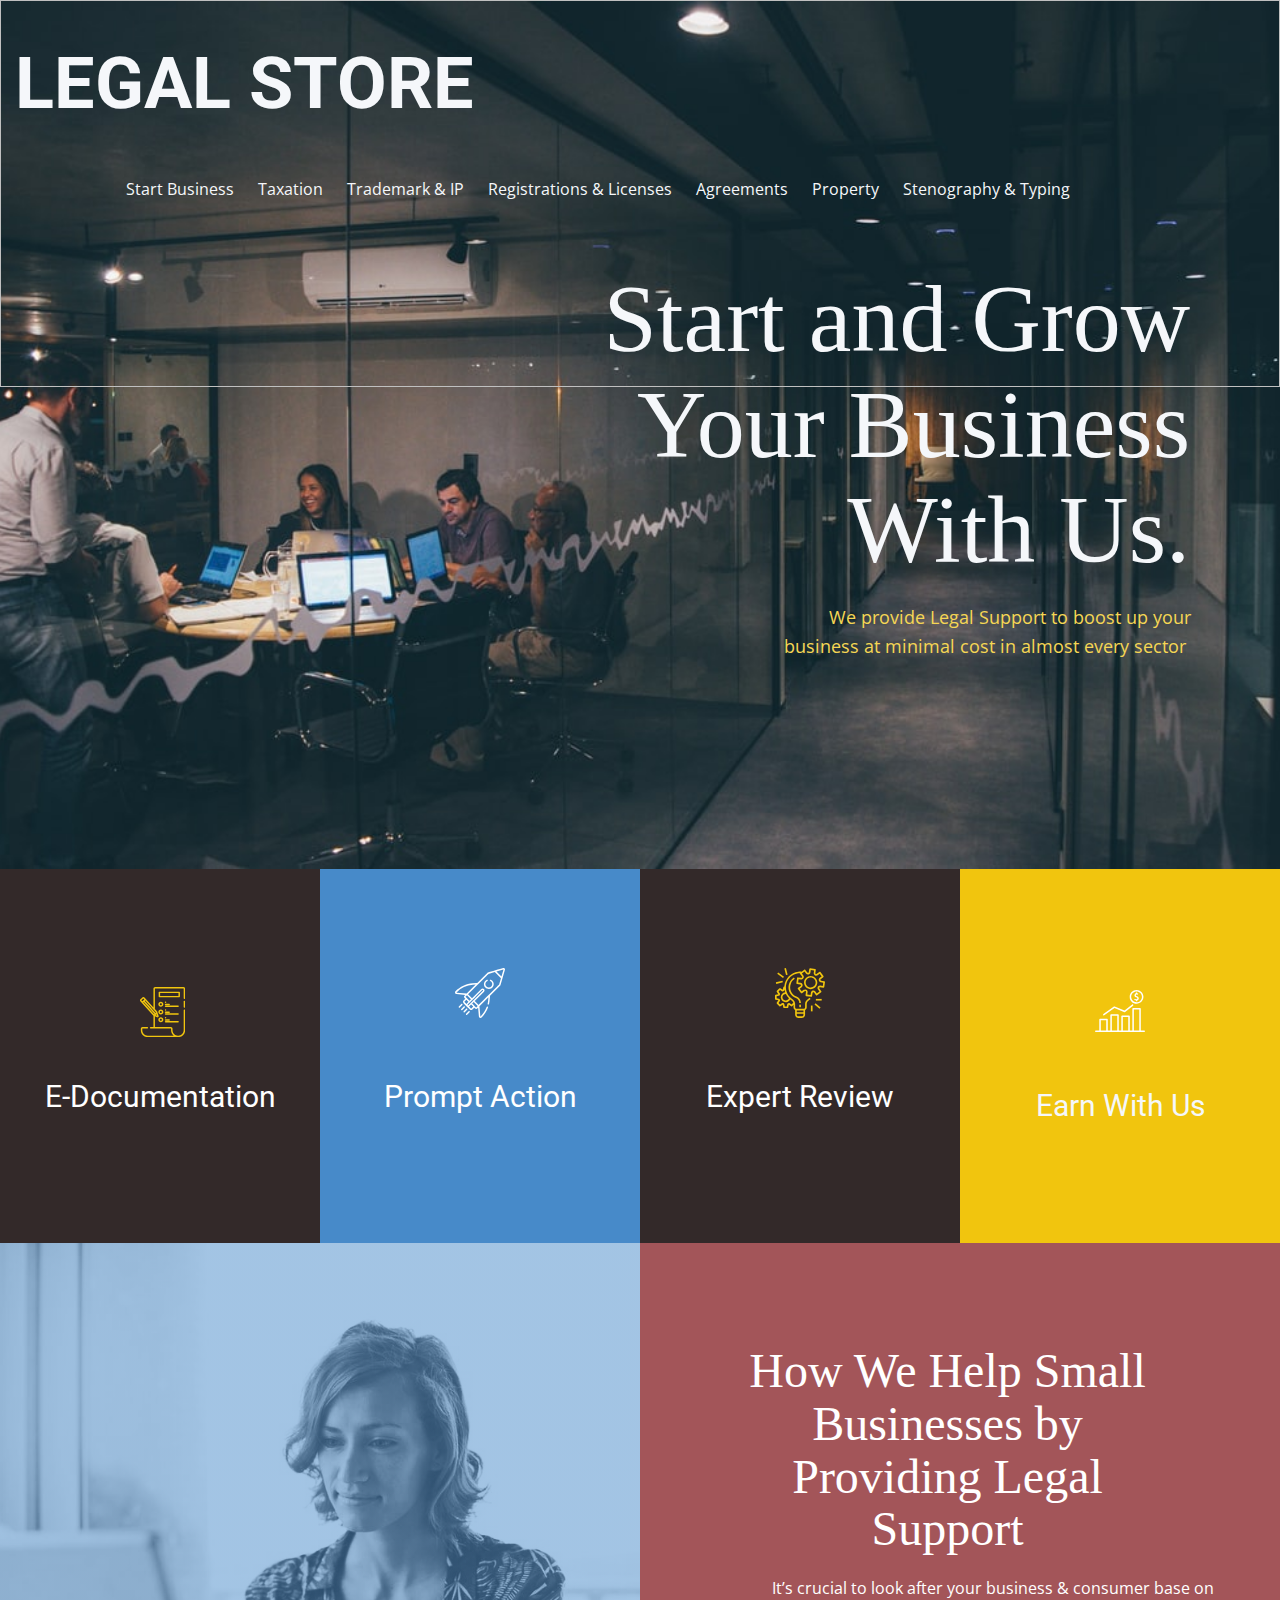
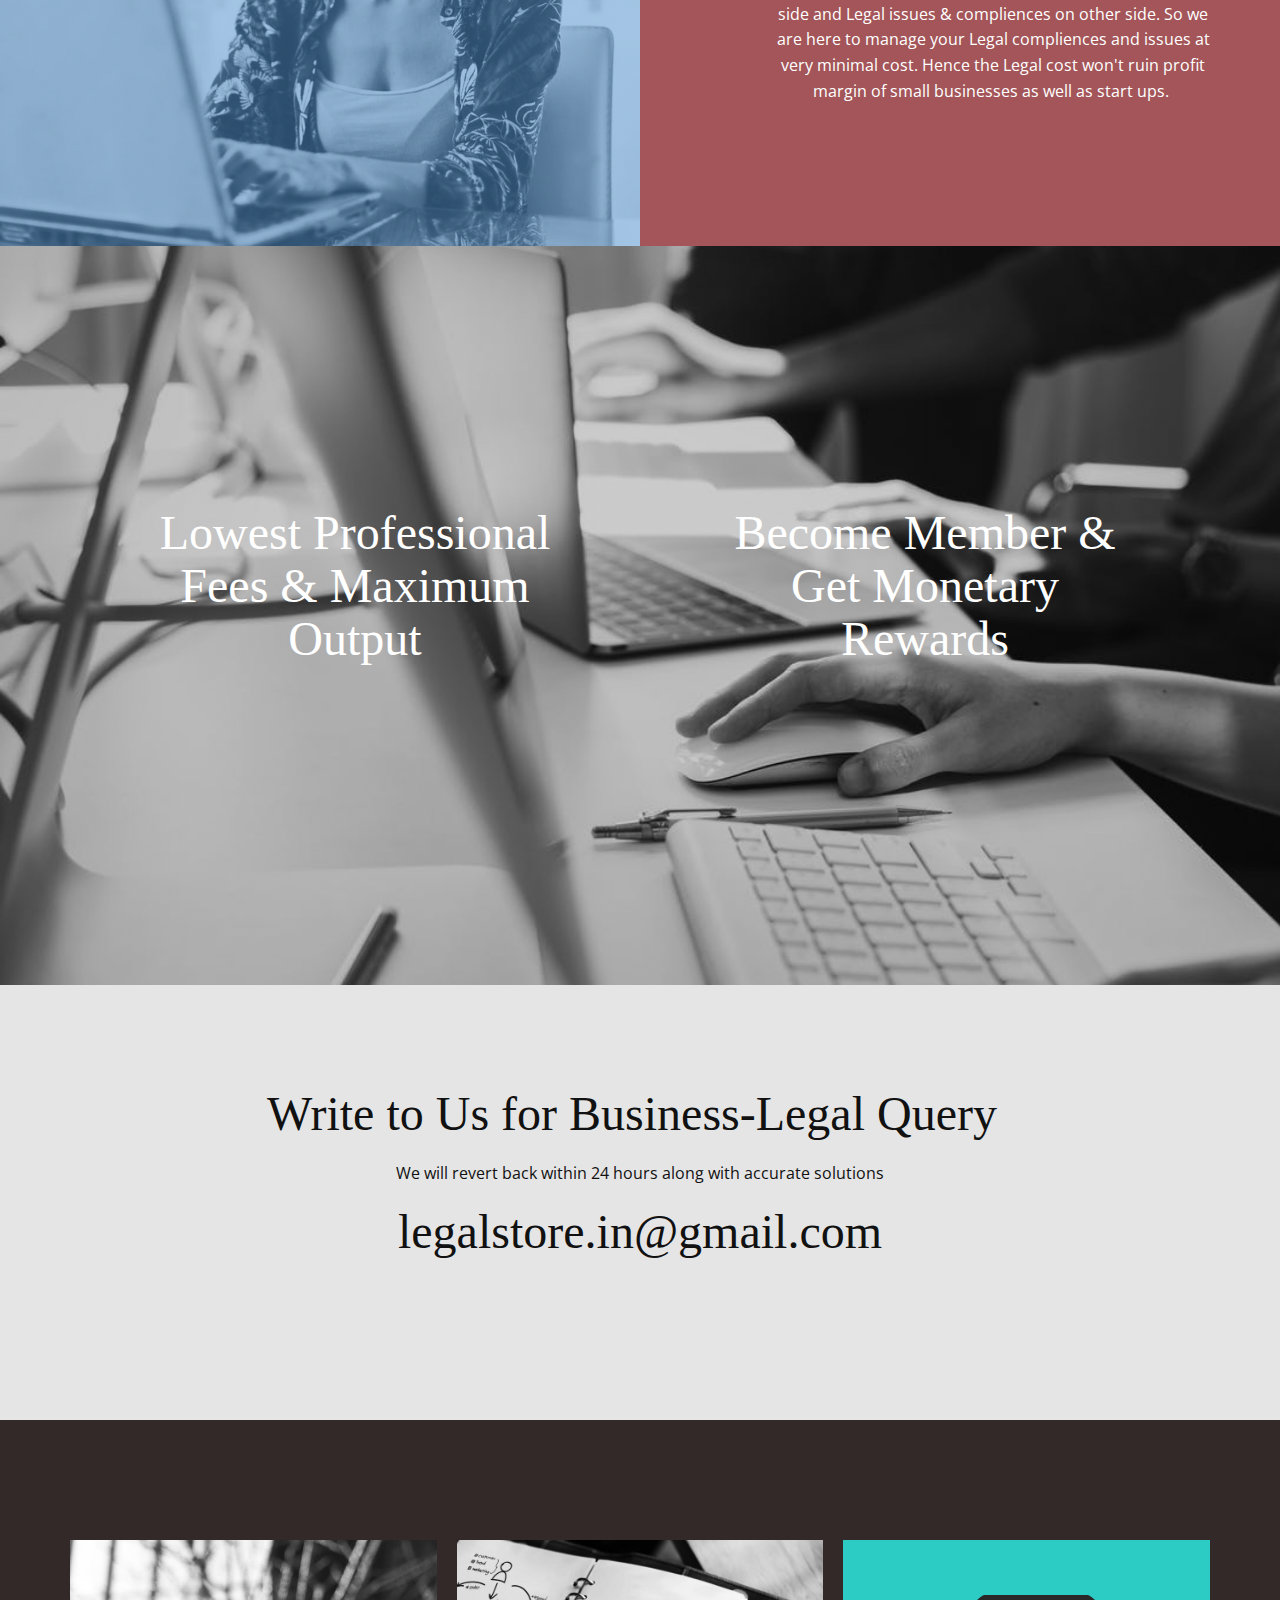
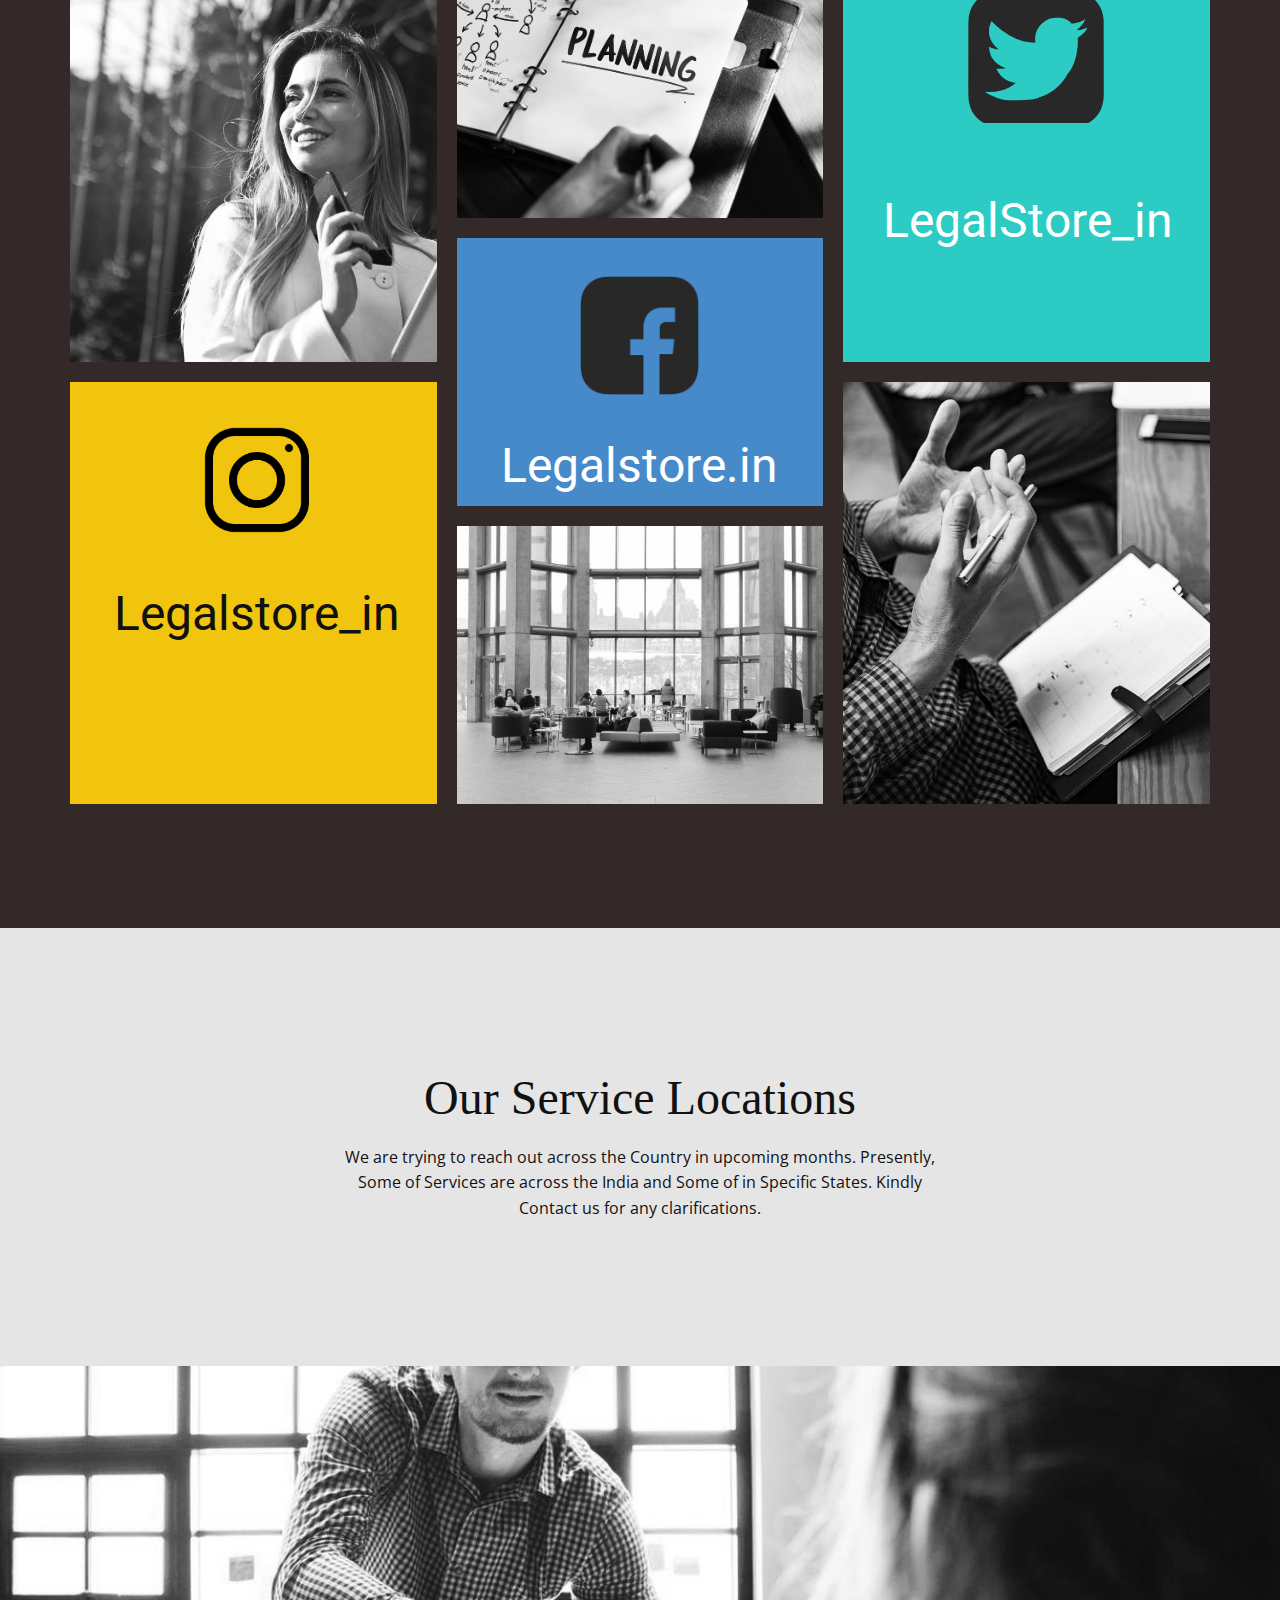
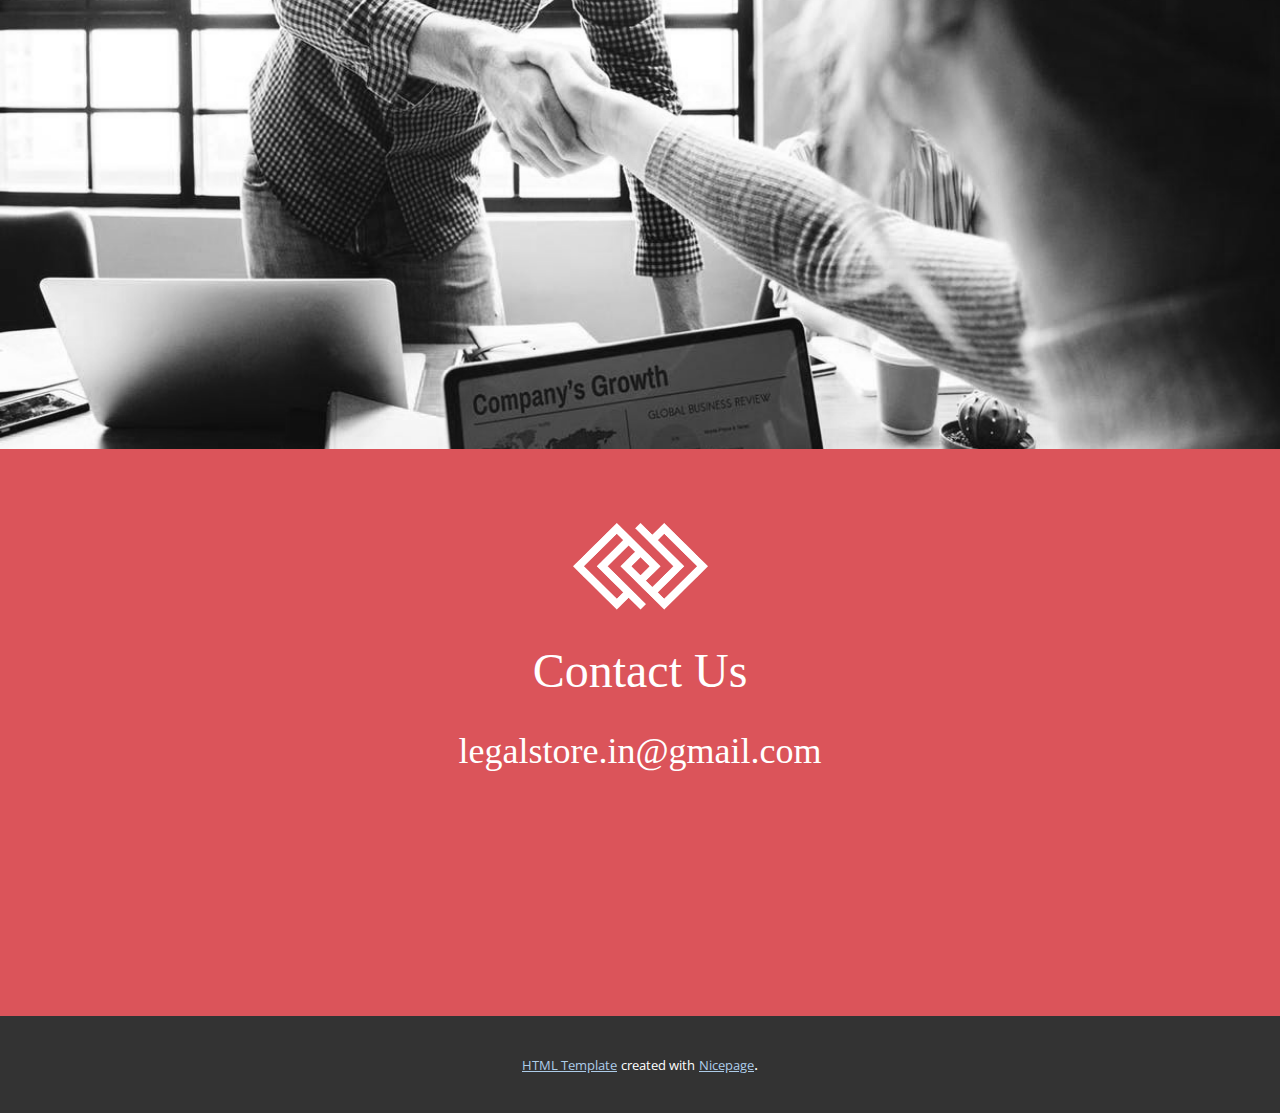
<file: index.html>
<!DOCTYPE html>
<html style="font-size: 16px;">
  <head>
    <meta name="viewport" content="width=device-width, initial-scale=1.0">
    <meta charset="utf-8">
    <meta name="keywords" content="Start and Grow Your Business, How We Help Small Businesses, National Small Business Week 2019, How We Help Small Businesses, Write Your Business Plan, Our Customers, Contact Us">
    <meta name="description" content="">
    <meta name="page_type" content="np-template-header-footer-from-plugin">
    <title>Legal-Professional Services</title>
    <link rel="stylesheet" href="nicepage.css" media="screen">
<link rel="stylesheet" href="Taxation.css" media="screen">
    <script class="u-script" type="text/javascript" src="jquery.js" defer=""></script>
    <script class="u-script" type="text/javascript" src="nicepage.js" defer=""></script>
    <meta name="generator" content="Nicepage 2.25.0, nicepage.com">
    
    
    
    
    
    
    
    
    
    
    <link id="u-theme-google-font" rel="stylesheet" href="https://fonts.googleapis.com/css?family=Roboto:100,100i,300,300i,400,400i,500,500i,700,700i,900,900i|Open+Sans:300,300i,400,400i,600,600i,700,700i,800,800i">
    <script type="application/ld+json">{
		"@context": "http://schema.org",
		"@type": "Organization",
		"name": "",
		"url": "index.html"
}</script>
    <meta property="og:title" content="Legal Professional Service">
    <meta property="og:type" content="website">
    <meta name="theme-color" content="#478ac9">
    <link rel="canonical" href="index.html">
    <meta property="og:url" content="index.html">
  </head>
  <body class="u-body u-overlap"><header class="u-align-center-xs u-border-1 u-border-grey-25 u-clearfix u-header u-header" id="sec-9cc0"><div class="u-clearfix u-sheet u-sheet-1">
        <h1 class="u-heading-font u-text u-text-default u-text-palette-5-light-3 u-title u-text-1">LEGAL STORE</h1>
        <nav class="u-menu u-menu-dropdown u-offcanvas u-menu-1">
          <div class="menu-collapse">
            <a class="u-button-style u-nav-link u-text-active-palette-5-light-3 u-text-palette-5-light-3" href="#">
              <svg><use xmlns:xlink="http://www.w3.org/1999/xlink" xlink:href="#menu-hamburger"></use></svg>
              <svg version="1.1" xmlns="http://www.w3.org/2000/svg" xmlns:xlink="http://www.w3.org/1999/xlink"><defs><symbol id="menu-hamburger" viewBox="0 0 16 16" style="width: 16px; height: 16px;"><rect y="1" width="16" height="2"></rect><rect y="7" width="16" height="2"></rect><rect y="13" width="16" height="2"></rect>
</symbol>
</defs></svg>
            </a>
          </div>
          <div class="u-custom-menu u-nav-container">
            <ul class="u-nav u-unstyled"><li class="u-nav-item"><a class="u-button-style u-nav-link u-text-active-palette-5-light-3 u-text-palette-5-light-3" href="Start-Business.html" style="padding: 26px 12px;">Start Business</a><div class="u-nav-popup"><ul class="u-h-spacing-20 u-nav u-unstyled u-v-spacing-10 u-nav-2"><li class="u-nav-item"><a class="u-button-style u-nav-link u-white">Private Ltd Company</a>
</li><li class="u-nav-item"><a class="u-button-style u-nav-link u-white">LLP</a>
</li><li class="u-nav-item"><a class="u-button-style u-nav-link u-white">Partnership Firm</a>
</li><li class="u-nav-item"><a class="u-button-style u-nav-link u-white">Sole Properieter</a>
</li><li class="u-nav-item"><a class="u-button-style u-nav-link u-white">One Person Company</a>
</li></ul>
</div>
</li><li class="u-nav-item"><a class="u-button-style u-nav-link u-text-active-palette-5-light-3 u-text-palette-5-light-3" href="Taxation.html" style="padding: 26px 12px;">Taxation</a><div class="u-nav-popup"><ul class="u-h-spacing-20 u-nav u-unstyled u-v-spacing-10 u-nav-3"><li class="u-nav-item"><a class="u-button-style u-nav-link u-white">ITR Filing</a>
</li><li class="u-nav-item"><a class="u-button-style u-nav-link u-white">Ledger Account Maintain</a>
</li><li class="u-nav-item"><a class="u-button-style u-nav-link u-white">GST Registration</a>
</li><li class="u-nav-item"><a class="u-button-style u-nav-link u-white">TDS</a>
</li><li class="u-nav-item"><a class="u-button-style u-nav-link u-white">Advance Tax</a>
</li><li class="u-nav-item"><a class="u-button-style u-nav-link u-white">GST Filing</a>
</li></ul>
</div>
</li><li class="u-nav-item"><a class="u-button-style u-nav-link u-text-active-palette-5-light-3 u-text-palette-5-light-3" style="padding: 26px 12px;">Trademark &amp; IP</a><div class="u-nav-popup"><ul class="u-h-spacing-20 u-nav u-unstyled u-v-spacing-10 u-nav-4"><li class="u-nav-item"><a class="u-button-style u-nav-link u-white">Trademark Registration</a>
</li><li class="u-nav-item"><a class="u-button-style u-nav-link u-white">Trademark-Reply</a>
</li><li class="u-nav-item"><a class="u-button-style u-nav-link u-white">Trademark Objection</a>
</li><li class="u-nav-item"><a class="u-button-style u-nav-link u-white">Copy Right</a>
</li><li class="u-nav-item"><a class="u-button-style u-nav-link u-white">Patent</a>
</li></ul>
</div>
</li><li class="u-nav-item"><a class="u-button-style u-nav-link u-text-active-palette-5-light-3 u-text-palette-5-light-3" style="padding: 26px 12px;">Registrations &amp; Licenses</a><div class="u-nav-popup"><ul class="u-h-spacing-20 u-nav u-unstyled u-v-spacing-10 u-nav-5"><li class="u-nav-item"><a class="u-button-style u-nav-link u-white">FSSAI- Food</a>
</li><li class="u-nav-item"><a class="u-button-style u-nav-link u-white">MSME- Udhyog Aadhar</a>
</li><li class="u-nav-item"><a class="u-button-style u-nav-link u-white">Import-Export Code</a>
</li><li class="u-nav-item"><a class="u-button-style u-nav-link u-white">ESI Registration</a>
</li><li class="u-nav-item"><a class="u-button-style u-nav-link u-white">PF Registration</a>
</li><li class="u-nav-item"><a class="u-button-style u-nav-link u-white">Society Registration</a>
</li><li class="u-nav-item"><a class="u-button-style u-nav-link u-white">Article of Associations</a>
</li><li class="u-nav-item"><a class="u-button-style u-nav-link u-white">NGO Registration</a>
</li></ul>
</div>
</li><li class="u-nav-item"><a class="u-button-style u-nav-link u-text-active-palette-5-light-3 u-text-palette-5-light-3" style="padding: 26px 12px;">Agreements</a><div class="u-nav-popup"><ul class="u-h-spacing-20 u-nav u-unstyled u-v-spacing-10 u-nav-6"><li class="u-nav-item"><a class="u-button-style u-nav-link u-white">Rent Agreement</a>
</li><li class="u-nav-item"><a class="u-button-style u-nav-link u-white">Lease Agreement</a>
</li><li class="u-nav-item"><a class="u-button-style u-nav-link u-white">Affidavits</a>
</li><li class="u-nav-item"><a class="u-button-style u-nav-link u-white">138 Notice</a>
</li><li class="u-nav-item"><a class="u-button-style u-nav-link u-white">Partnership Agreement</a>
</li><li class="u-nav-item"><a class="u-button-style u-nav-link u-white">Employment Agreement</a>
</li><li class="u-nav-item"><a class="u-button-style u-nav-link u-white">Construction Build-up Agreement</a>
</li><li class="u-nav-item"><a class="u-button-style u-nav-link u-white">Legal Notice</a>
</li><li class="u-nav-item"><a class="u-button-style u-nav-link u-white">Consumer Act Notice</a>
</li><li class="u-nav-item"><a class="u-button-style u-nav-link u-white">Mutual Consent Divorce</a>
</li></ul>
</div>
</li><li class="u-nav-item"><a class="u-button-style u-nav-link u-text-active-palette-5-light-3 u-text-palette-5-light-3" style="padding: 26px 12px;">Property</a><div class="u-nav-popup"><ul class="u-h-spacing-20 u-nav u-unstyled u-v-spacing-10 u-nav-7"><li class="u-nav-item"><a class="u-button-style u-nav-link u-white">Entry Mutation</a>
</li><li class="u-nav-item"><a class="u-button-style u-nav-link u-white">Sale deed</a>
</li><li class="u-nav-item"><a class="u-button-style u-nav-link u-white">Agreement to Sale</a>
</li><li class="u-nav-item"><a class="u-button-style u-nav-link u-white">Transfer to Non-Agriculture</a>
</li><li class="u-nav-item"><a class="u-button-style u-nav-link u-white">Title Verification &amp; Legal Opinion</a>
</li><li class="u-nav-item"><a class="u-button-style u-nav-link u-white">Industrial Unit Set-up &amp; Permissions</a>
</li><li class="u-nav-item"><a class="u-button-style u-nav-link u-white">Will</a>
</li></ul>
</div>
</li><li class="u-nav-item"><a class="u-button-style u-nav-link u-text-active-palette-5-light-3 u-text-palette-5-light-3" style="padding: 26px 12px;">Stenography &amp; Typing</a><div class="u-nav-popup"><ul class="u-h-spacing-20 u-nav u-unstyled u-v-spacing-10 u-nav-8"><li class="u-nav-item"><a class="u-button-style u-nav-link u-white">Legal drafting</a>
</li><li class="u-nav-item"><a class="u-button-style u-nav-link u-white">Typing English &amp; Gujarati</a>
</li></ul>
</div>
</li></ul>
          </div>
          <div class="u-custom-menu u-nav-container-collapse">
            <div class="u-black u-container-style u-inner-container-layout u-opacity u-opacity-95 u-sidenav">
              <div class="u-menu-close"></div>
              <ul class="u-align-center u-nav u-popupmenu-items u-unstyled u-nav-9"><li class="u-nav-item"><a class="u-button-style u-nav-link" href="Start-Business.html" style="padding: 26px 0;">Start Business</a><div class="u-nav-popup"><ul class="u-h-spacing-20 u-nav u-unstyled u-v-spacing-10 u-nav-10"><li class="u-nav-item"><a class="u-button-style u-nav-link">Private Ltd Company</a>
</li><li class="u-nav-item"><a class="u-button-style u-nav-link">LLP</a>
</li><li class="u-nav-item"><a class="u-button-style u-nav-link">Partnership Firm</a>
</li><li class="u-nav-item"><a class="u-button-style u-nav-link">Sole Properieter</a>
</li><li class="u-nav-item"><a class="u-button-style u-nav-link">One Person Company</a>
</li></ul>
</div>
</li><li class="u-nav-item"><a class="u-button-style u-nav-link" href="Taxation.html" style="padding: 26px 0;">Taxation</a><div class="u-nav-popup"><ul class="u-h-spacing-20 u-nav u-unstyled u-v-spacing-10 u-nav-11"><li class="u-nav-item"><a class="u-button-style u-nav-link">ITR Filing</a>
</li><li class="u-nav-item"><a class="u-button-style u-nav-link">Ledger Account Maintain</a>
</li><li class="u-nav-item"><a class="u-button-style u-nav-link">GST Registration</a>
</li><li class="u-nav-item"><a class="u-button-style u-nav-link">TDS</a>
</li><li class="u-nav-item"><a class="u-button-style u-nav-link">Advance Tax</a>
</li><li class="u-nav-item"><a class="u-button-style u-nav-link">GST Filing</a>
</li></ul>
</div>
</li><li class="u-nav-item"><a class="u-button-style u-nav-link" style="padding: 26px 0;">Trademark &amp; IP</a><div class="u-nav-popup"><ul class="u-h-spacing-20 u-nav u-unstyled u-v-spacing-10 u-nav-12"><li class="u-nav-item"><a class="u-button-style u-nav-link">Trademark Registration</a>
</li><li class="u-nav-item"><a class="u-button-style u-nav-link">Trademark-Reply</a>
</li><li class="u-nav-item"><a class="u-button-style u-nav-link">Trademark Objection</a>
</li><li class="u-nav-item"><a class="u-button-style u-nav-link">Copy Right</a>
</li><li class="u-nav-item"><a class="u-button-style u-nav-link">Patent</a>
</li></ul>
</div>
</li><li class="u-nav-item"><a class="u-button-style u-nav-link" style="padding: 26px 0;">Registrations &amp; Licenses</a><div class="u-nav-popup"><ul class="u-h-spacing-20 u-nav u-unstyled u-v-spacing-10 u-nav-13"><li class="u-nav-item"><a class="u-button-style u-nav-link">FSSAI- Food</a>
</li><li class="u-nav-item"><a class="u-button-style u-nav-link">MSME- Udhyog Aadhar</a>
</li><li class="u-nav-item"><a class="u-button-style u-nav-link">Import-Export Code</a>
</li><li class="u-nav-item"><a class="u-button-style u-nav-link">ESI Registration</a>
</li><li class="u-nav-item"><a class="u-button-style u-nav-link">PF Registration</a>
</li><li class="u-nav-item"><a class="u-button-style u-nav-link">Society Registration</a>
</li><li class="u-nav-item"><a class="u-button-style u-nav-link">Article of Associations</a>
</li><li class="u-nav-item"><a class="u-button-style u-nav-link">NGO Registration</a>
</li></ul>
</div>
</li><li class="u-nav-item"><a class="u-button-style u-nav-link" style="padding: 26px 0;">Agreements</a><div class="u-nav-popup"><ul class="u-h-spacing-20 u-nav u-unstyled u-v-spacing-10 u-nav-14"><li class="u-nav-item"><a class="u-button-style u-nav-link">Rent Agreement</a>
</li><li class="u-nav-item"><a class="u-button-style u-nav-link">Lease Agreement</a>
</li><li class="u-nav-item"><a class="u-button-style u-nav-link">Affidavits</a>
</li><li class="u-nav-item"><a class="u-button-style u-nav-link">138 Notice</a>
</li><li class="u-nav-item"><a class="u-button-style u-nav-link">Partnership Agreement</a>
</li><li class="u-nav-item"><a class="u-button-style u-nav-link">Employment Agreement</a>
</li><li class="u-nav-item"><a class="u-button-style u-nav-link">Construction Build-up Agreement</a>
</li><li class="u-nav-item"><a class="u-button-style u-nav-link">Legal Notice</a>
</li><li class="u-nav-item"><a class="u-button-style u-nav-link">Consumer Act Notice</a>
</li><li class="u-nav-item"><a class="u-button-style u-nav-link">Mutual Consent Divorce</a>
</li></ul>
</div>
</li><li class="u-nav-item"><a class="u-button-style u-nav-link" style="padding: 26px 0;">Property</a><div class="u-nav-popup"><ul class="u-h-spacing-20 u-nav u-unstyled u-v-spacing-10 u-nav-15"><li class="u-nav-item"><a class="u-button-style u-nav-link">Entry Mutation</a>
</li><li class="u-nav-item"><a class="u-button-style u-nav-link">Sale deed</a>
</li><li class="u-nav-item"><a class="u-button-style u-nav-link">Agreement to Sale</a>
</li><li class="u-nav-item"><a class="u-button-style u-nav-link">Transfer to Non-Agriculture</a>
</li><li class="u-nav-item"><a class="u-button-style u-nav-link">Title Verification &amp; Legal Opinion</a>
</li><li class="u-nav-item"><a class="u-button-style u-nav-link">Industrial Unit Set-up &amp; Permissions</a>
</li><li class="u-nav-item"><a class="u-button-style u-nav-link">Will</a>
</li></ul>
</div>
</li><li class="u-nav-item"><a class="u-button-style u-nav-link" style="padding: 26px 0;">Stenography &amp; Typing</a><div class="u-nav-popup"><ul class="u-h-spacing-20 u-nav u-unstyled u-v-spacing-10 u-nav-16"><li class="u-nav-item"><a class="u-button-style u-nav-link">Legal drafting</a>
</li><li class="u-nav-item"><a class="u-button-style u-nav-link">Typing English &amp; Gujarati</a>
</li></ul>
</div>
</li></ul>
            </div>
            <div class="u-black u-menu-overlay u-opacity u-opacity-70"></div>
          </div>
        </nav>
      </div></header> 
    <section class="u-clearfix u-image u-section-1" id="sec-126e" data-image-width="1000" data-image-height="667">
      <div class="u-clearfix u-sheet u-sheet-1">
        <div class="u-align-right u-container-style u-group u-group-1">
          <div class="u-container-layout u-container-layout-1">
            <h1 class="u-custom-font u-font-georgia u-text u-text-palette-5-light-3 u-title u-text-1">Start and Grow Your Business With Us.</h1>
            <p class="u-text u-text-palette-3-light-1 u-text-2">We provide Legal Support to boost up your business at minimal cost in almost every sector&nbsp;</p>
          </div>
        </div>
      </div>
    </section>
    <section class="u-clearfix u-section-2" id="sec-c9d1">
      <div class="u-clearfix u-expanded-width u-layout-wrap u-layout-wrap-1">
        <div class="u-layout">
          <div class="u-layout-row">
            <div class="u-container-style u-layout-cell u-left-cell u-palette-2-dark-3 u-size-15 u-size-30-md u-layout-cell-1">
              <div class="u-container-layout u-valign-middle-sm u-valign-middle-xs u-container-layout-1">
                <span class="u-icon u-icon-circle u-text-palette-3-base u-icon-1">
                  <svg class="u-svg-link" preserveAspectRatio="xMidYMin slice" viewBox="-25 0 511 511.998" style=""><use xmlns:xlink="http://www.w3.org/1999/xlink" xlink:href="#svg-5c7a"></use></svg>
                  <svg xmlns="http://www.w3.org/2000/svg" viewBox="-25 0 511 511.998" id="svg-5c7a" class="u-svg-content"><path d="m444.972656 0h-288.960937c-9.648438 0-17.5 7.851562-17.5 17.5v191.859375l-91.492188-101.859375c-2.65625-2.957031-6.308593-4.703125-10.277343-4.914062-3.980469-.214844-7.785157 1.132812-10.742188 3.789062l-20.570312 18.476562c-6.105469 5.484376-6.609376 14.914063-1.125 21.019532l129.238281 143.875c1.410156 1.570312 3.101562 2.785156 4.96875 3.625v115.769531h-29.152344c-4.144531 0-7.5 3.359375-7.5 7.5s3.355469 7.5 7.5 7.5h206.765625c1.378906 0 2.5 1.121094 2.5 2.5v15.417969c0 22.257812 10.453125 42.121094 26.703125 54.9375h-265.746094c-30.296875 0-54.945312-24.644532-54.945312-54.941406v-15.414063c0-1.378906 1.121093-2.5 2.5-2.5h49.5625c4.140625 0 7.5-3.359375 7.5-7.5s-3.359375-7.5-7.5-7.5h-49.5625c-9.648438 0-17.5 7.851563-17.5 17.5v15.414063c0 38.566406 31.378906 69.941406 69.945312 69.941406h312.945313c38.566406 0 69.945312-31.375 69.945312-69.941406v-204.09375c0-4.140626-3.355468-7.5-7.5-7.5-4.144531 0-7.5 3.359374-7.5 7.5v204.09375c0 30.296874-24.648437 54.945312-54.945312 54.945312h-3.964844c-30.296875 0-54.941406-24.644531-54.941406-54.941406v-15.414063c0-9.652343-7.851563-17.5-17.5-17.5h-162.609375v-110.347656l21.398437 10.636719c1.699219.84375 3.519532 1.257812 5.324219 1.257812 2.875 0 5.707031-1.046875 7.957031-3.066406 3.660156-3.289062 4.921875-8.394531 3.214844-13.011719l-11.5-31.101562c.066406-.460938.117188-.921875.140625-1.390625.214844-3.96875-1.132813-7.785156-3.789063-10.742188l-22.746093-25.320312v-208.558594c0-1.378906 1.121093-2.5 2.5-2.5h288.960937c1.378906 0 2.5 1.121094 2.5 2.5v97.804688c0 4.144531 3.355469 7.5 7.5 7.5 4.144532 0 7.5-3.355469 7.5-7.5v-97.804688c0-9.648438-7.851562-17.5-17.5-17.5zm-409.035156 117.609375 8.90625 9.917969-20.394531 18.324218-8.910157-9.917968zm-1.46875 39.402344 4.621094-4.152344 110.152344 122.628906-4.617188 4.152344zm126.046875 128.515625 8.660156-7.78125 5.480469 14.808594zm-.113281-20.0625-110.152344-122.628906 4.617188-4.148438 110.152343 122.628906zm0 0"></path><path d="m454.972656 140.46875c-4.140625 0-7.5 3.355469-7.5 7.5v57.332031c0 4.144531 3.359375 7.5 7.5 7.5 4.144532 0 7.5-3.355469 7.5-7.5v-57.332031c0-4.144531-3.355468-7.5-7.5-7.5zm0 0"></path><path d="m214.171875 150.605469c-14.148437 0-25.660156 11.511719-25.660156 25.664062 0 14.148438 11.511719 25.660157 25.660156 25.660157 14.152344 0 25.664063-11.511719 25.664063-25.660157 0-14.152343-11.511719-25.664062-25.664063-25.664062zm0 36.324219c-5.878906 0-10.660156-4.78125-10.660156-10.660157 0-5.878906 4.78125-10.664062 10.660156-10.664062s10.664063 4.785156 10.664063 10.664062c0 5.878907-4.785157 10.660157-10.664063 10.660157zm0 0"></path><path d="m262.398438 185.378906h36.75c4.140624 0 7.5-3.359375 7.5-7.5s-3.359376-7.5-7.5-7.5h-36.75c-4.140626 0-7.5 3.359375-7.5 7.5s3.359374 7.5 7.5 7.5zm0 0"></path><path d="m390.503906 188.355469h-128.105468c-4.140626 0-7.5 3.355469-7.5 7.5 0 4.140625 3.359374 7.5 7.5 7.5h128.105468c4.140625 0 7.5-3.359375 7.5-7.5 0-4.144531-3.359375-7.5-7.5-7.5zm0 0"></path><path d="m262.4375 164.183594h.050781c4.140625-.027344 7.476563-3.40625 7.453125-7.546875-.027344-4.128907-3.382812-7.453125-7.5-7.453125-.015625 0-.03125 0-.050781 0h-.074219c-4.144531.023437-7.441406 3.402344-7.414062 7.546875.023437 4.125 3.414062 7.453125 7.535156 7.453125zm0 0"></path><path d="m214.171875 229.832031c-14.148437 0-25.660156 11.511719-25.660156 25.664063 0 14.148437 11.511719 25.660156 25.660156 25.660156 14.152344 0 25.664063-11.511719 25.664063-25.660156 0-14.152344-11.511719-25.664063-25.664063-25.664063zm0 36.324219c-5.878906 0-10.660156-4.78125-10.660156-10.664062 0-5.878907 4.78125-10.660157 10.660156-10.660157s10.664063 4.78125 10.664063 10.660157c0 5.882812-4.785157 10.664062-10.664063 10.664062zm0 0"></path><path d="m262.398438 264.605469h36.75c4.140624 0 7.5-3.359375 7.5-7.5s-3.359376-7.5-7.5-7.5h-36.75c-4.140626 0-7.5 3.359375-7.5 7.5s3.359374 7.5 7.5 7.5zm0 0"></path><path d="m390.503906 267.582031h-128.105468c-4.140626 0-7.5 3.355469-7.5 7.5 0 4.140625 3.359374 7.5 7.5 7.5h128.105468c4.140625 0 7.5-3.359375 7.5-7.5 0-4.144531-3.359375-7.5-7.5-7.5zm0 0"></path><path d="m262.4375 243.40625h.050781c4.140625-.023438 7.476563-3.402344 7.453125-7.546875-.027344-4.125-3.382812-7.453125-7.5-7.453125-.015625 0-.03125 0-.050781 0h-.074219c-4.144531.027344-7.441406 3.40625-7.414062 7.546875.023437 4.128906 3.414062 7.453125 7.535156 7.453125zm0 0"></path><path d="m214.171875 309.058594c-14.148437 0-25.660156 11.511718-25.660156 25.664062 0 14.148438 11.511719 25.660156 25.660156 25.660156 14.152344 0 25.664063-11.511718 25.664063-25.660156 0-14.152344-11.511719-25.664062-25.664063-25.664062zm0 36.324218c-5.878906 0-10.660156-4.78125-10.660156-10.660156s4.78125-10.664062 10.660156-10.664062 10.664063 4.785156 10.664063 10.664062-4.785157 10.660156-10.664063 10.660156zm0 0"></path><path d="m262.398438 343.832031h36.75c4.140624 0 7.5-3.359375 7.5-7.5s-3.359376-7.5-7.5-7.5h-36.75c-4.140626 0-7.5 3.359375-7.5 7.5s3.359374 7.5 7.5 7.5zm0 0"></path><path d="m262.398438 361.808594h128.105468c4.140625 0 7.5-3.359375 7.5-7.5 0-4.144532-3.359375-7.5-7.5-7.5h-128.105468c-4.140626 0-7.5 3.355468-7.5 7.5 0 4.140625 3.359374 7.5 7.5 7.5zm0 0"></path><path d="m262.4375 322.636719h.050781c4.140625-.027344 7.476563-3.40625 7.453125-7.546875-.027344-4.128906-3.382812-7.453125-7.5-7.453125-.015625 0-.03125 0-.050781 0h-.074219c-4.144531.023437-7.441406 3.402343-7.414062 7.546875.023437 4.125 3.414062 7.453125 7.535156 7.453125zm0 0"></path><path d="m409.230469 98.28125v-43.496094c0-4.144531-3.359375-7.5-7.5-7.5h-202.472657c-4.144531 0-7.5 3.355469-7.5 7.5v43.496094c0 4.144531 3.355469 7.5 7.5 7.5h202.472657c4.140625 0 7.5-3.355469 7.5-7.5zm-15-7.5h-187.472657v-28.496094h187.472657zm0 0"></path></svg>
                </span>
                <h3 class="u-align-center u-text u-text-1">E-Documentation<br>
                </h3>
              </div>
            </div>
            <div class="u-container-style u-layout-cell u-palette-1-base u-size-15 u-size-30-md u-layout-cell-2">
              <div class="u-container-layout u-container-layout-2">
                <span class="u-icon u-icon-circle u-text-body-alt-color u-icon-2">
                  <svg class="u-svg-link" preserveAspectRatio="xMidYMin slice" viewBox="0 0 512.001 512.001" style=""><use xmlns:xlink="http://www.w3.org/1999/xlink" xlink:href="#svg-fc1b"></use></svg>
                  <svg xmlns="http://www.w3.org/2000/svg" xmlns:xlink="http://www.w3.org/1999/xlink" version="1.1" id="svg-fc1b" x="0px" y="0px" viewBox="0 0 512.001 512.001" style="enable-background:new 0 0 512.001 512.001;" xml:space="preserve" class="u-svg-content"><g><g><path d="M75.276,368.328c-2.929-2.929-7.678-2.929-10.606,0l-25.501,25.501c-2.929,2.929-2.929,7.678,0,10.606    c2.929,2.929,7.678,2.929,10.606,0l25.501-25.501C78.205,376.006,78.205,371.257,75.276,368.328z"></path>
</g>
</g><g><g><path d="M100.084,393.136c-2.929-2.929-7.678-2.929-10.606,0l-25.501,25.501c-2.929,2.929-2.929,7.678,0,10.606    c2.929,2.929,7.678,2.929,10.606,0l25.501-25.501C103.013,400.814,103.013,396.065,100.084,393.136z"></path>
</g>
</g><g><g><path d="M149.699,442.751c-2.928-2.929-7.677-2.929-10.606,0l-25.501,25.501c-2.929,2.929-2.929,7.678,0,10.606    c2.929,2.929,7.678,2.929,10.606,0l25.501-25.501C152.628,450.429,152.628,445.68,149.699,442.751z"></path>
</g>
</g><g><g><path d="M124.891,417.944c-2.929-2.929-7.678-2.929-10.606,0l-25.501,25.501c-2.929,2.929-2.929,7.678,0,10.606    c2.929,2.929,7.678,2.929,10.606,0l25.501-25.501C127.82,425.622,127.82,420.873,124.891,417.944z"></path>
</g>
</g><g><g><path d="M493.313,0.604c-32.586,9.525-126.042,36.843-156.958,45.88c-1.209,0.353-2.309,1.005-3.199,1.896L228.265,153.271    l-46.865,3.944C114.813,162.819,52.12,191.928,4.87,239.178c-9.945,9.945-3.733,26.967,10.262,28.189l91.08,7.956l-9.436,9.437    c-5.856,5.854-5.859,15.335,0,21.193l9.109,9.109l-18.473,18.473c-7.235,7.234-7.235,19.007,0,26.241    c7.907,7.907,56.866,56.866,64.815,64.815c7.234,7.235,19.008,7.235,26.241,0l18.472-18.472l8.62,8.62    c6.12,6.121,16.069,6.1,22.17,0l8.948-8.948l7.956,91.079c0.566,6.479,4.714,11.886,10.826,14.11    c6.094,2.219,12.753,0.761,17.362-3.849c29.075-29.074,51.06-63.391,65.347-101.998c1.438-3.885-0.546-8.199-4.431-9.637    c-3.886-1.439-8.199,0.545-9.637,4.431c-13.53,36.563-34.352,69.063-61.886,96.597c-0.939,0.941-2.522,0.374-2.638-0.961    l-9.051-103.622l91.792-91.792c-3.046,37.186-3.872,46.884-8.124,65.73c-0.912,4.041,1.625,8.055,5.666,8.966    c4.039,0.911,8.055-1.625,8.966-5.666c5.192-23.011,5.588-33.947,9.904-85.443l104.891-104.891c0.891-0.89,1.542-1.99,1.896-3.199    l20.828-71.253c0-0.001,0.001-0.002,0.001-0.002l25.052-85.704C514.629,7.635,504.332-2.623,493.313,0.604z M16.438,252.424    c-1.326-0.115-1.904-1.694-0.96-2.638c44.748-44.748,104.121-72.315,167.18-77.623l29.17-2.455l-91.767,91.767L16.438,252.424z     M122.891,279.857l40.855,40.855l-15.499,15.498c-16.185-16.185-37.23-37.21-40.865-40.844L122.891,279.857z M119.452,365.006    c-0.952,0.952-1.782,1.993-2.5,3.096l-18.934-18.932c-1.362-1.363-1.362-3.665,0-5.028l18.473-18.474    c9.567,9.568,14.252,14.253,21.15,21.15L119.452,365.006z M136.756,381.576c-1.747,1.746-4.577,1.753-6.33,0    c-1.745-1.745-1.745-4.584,0-6.33c6.087-6.087,141.352-141.352,149.499-149.499c1.746-1.746,4.585-1.745,6.33,0    c1.746,1.747,1.752,4.578,0,6.33L185.986,332.346C180.588,337.744,141.413,376.919,136.756,381.576z M167.86,413.984    c-0.895,0.894-1.959,1.028-2.514,1.028c-0.555,0-1.619-0.134-2.514-1.028l-18.933-18.934c1.103-0.718,2.143-1.548,3.096-2.5    l18.188-18.188l21.15,21.15L167.86,413.984z M217.122,404.132c-0.016,0.016-0.036,0.021-0.053,0.035    c-0.267,0.218-0.656,0.212-0.903-0.035c-4.474-4.475-35.674-35.676-40.375-40.377l15.498-15.499l40.854,40.855L217.122,404.132z     M451.659,169.597c-9.922,9.922-200.109,200.109-208.907,208.907l-40.854-40.855l95.331-95.331    c6.871-6.871,8.19-18.62-0.734-27.544c-7.408-7.408-19.399-7.409-26.81,0l-95.332,95.332l-40.855-40.855    c8.329-8.329,199.184-199.184,208.907-208.907L407.552,41.3l63.148,63.149L451.659,169.597z M475.499,88.033l-51.531-51.531    l72.815-21.285L475.499,88.033z"></path>
</g>
</g><g><g><path d="M381.911,130.093c-4.289-4.286-9.255-7.721-14.763-10.208c-3.775-1.703-8.217-0.026-9.922,3.749    c-1.705,3.775-0.026,8.217,3.749,9.922c22.293,10.068,27.56,39.396,10.328,56.627c-13.643,13.642-35.84,13.642-49.482,0    c-17.242-17.242-11.997-46.547,10.328-56.627c3.775-1.705,5.453-6.147,3.749-9.922c-1.705-3.775-6.148-5.453-9.922-3.749    c-31.847,14.383-39.436,56.23-14.76,80.905c9.745,9.745,22.547,14.618,35.348,14.618    C390.959,215.408,413.318,161.498,381.911,130.093z"></path>
</g>
</g><g></g><g></g><g></g><g></g><g></g><g></g><g></g><g></g><g></g><g></g><g></g><g></g><g></g><g></g><g></g></svg>
                </span>
                <h3 class="u-align-center u-text u-text-2">Prompt Action<br>
                </h3>
              </div>
            </div>
            <div class="u-align-center-md u-align-center-sm u-container-style u-layout-cell u-palette-2-dark-3 u-size-15 u-size-30-md u-layout-cell-3">
              <div class="u-container-layout u-valign-middle-sm u-valign-middle-xs u-container-layout-3">
                <span class="u-icon u-icon-circle u-text-palette-3-base u-icon-3">
                  <svg class="u-svg-link" preserveAspectRatio="xMidYMin slice" viewBox="0 0 482.13 482.13" style=""><use xmlns:xlink="http://www.w3.org/1999/xlink" xlink:href="#svg-10a2"></use></svg>
                  <svg xmlns="http://www.w3.org/2000/svg" xmlns:xlink="http://www.w3.org/1999/xlink" version="1.1" id="svg-10a2" x="0px" y="0px" viewBox="0 0 482.13 482.13" style="enable-background:new 0 0 482.13 482.13;" xml:space="preserve" class="u-svg-content"><g><g><path d="M475.266,126.603c-0.001,0-0.001,0-0.002,0l-0.016-0.016l-31.12-4.44c-4.374-0.623-7.415-4.674-6.792-9.048    c0.299-2.102,1.422-3.998,3.12-5.272l25.152-18.864c3.535-2.651,4.251-7.665,1.6-11.2l-28.8-38.4    c-2.651-3.535-7.665-4.251-11.2-1.6l-25.144,18.864c-3.52,2.671-8.538,1.983-11.209-1.537c-1.297-1.709-1.853-3.868-1.543-5.991    l4.448-31.12c0.627-4.374-2.41-8.427-6.783-9.055c-0.003,0-0.006-0.001-0.009-0.001L339.48,2.139    c-4.373-0.628-8.428,2.408-9.056,6.782c0,0.001,0,0.001,0,0.002l-4.448,31.12c-0.623,4.374-4.674,7.415-9.048,6.792    c-2.102-0.299-3.998-1.422-5.272-3.12L292.8,18.563c-2.651-3.535-7.665-4.251-11.2-1.6l-24.04,18.04    c-10.876-1.156-21.844-1.156-32.72,0C153.614,43.144,97.759,99.946,90.816,171.299c-0.216,2.264-0.296,4.512-0.408,6.76h-2.4    c-3.796,0.007-7.065,2.681-7.824,6.4l-5.528,26.288l-22.144-15.272c-3.178-2.193-7.47-1.802-10.2,0.928l-24,24    c-2.726,2.729-3.116,7.015-0.928,10.192l15.2,22.104l-26.296,5.528c-3.678,0.806-6.296,4.067-6.288,7.832v32    c-0.002,3.784,2.649,7.052,6.352,7.832l26.296,5.528l-15.2,22.104c-2.188,3.177-1.798,7.463,0.928,10.192l24,24    c2.73,2.73,7.022,3.121,10.2,0.928l22.104-15.24l5.528,26.296c0.759,3.719,4.028,6.393,7.824,6.4h32    c3.784,0.002,7.052-2.649,7.832-6.352l5.528-26.296l22.104,15.2c3.177,2.188,7.463,1.798,10.192-0.928l12.424-12.464v22.8    c0.036,11.381,6.133,21.88,16,27.552v44.448c0,17.673,14.327,32,32,32h32c17.673,0,32-14.327,32-32v-44.448    c9.867-5.672,15.964-16.171,16-27.552v-31.664c0.217-13.323,7.187-25.623,18.504-32.656c6.639-4.307,12.935-9.122,18.832-14.4    l-10.672-11.92c-5.275,4.728-10.911,9.037-16.856,12.888c-15.885,9.97-25.609,27.334-25.808,46.088v31.664c0,8.837-7.163,16-16,16    h-64c-8.837,0-16-7.163-16-16v-32.328c-0.185-18.399-9.756-35.428-25.376-45.152c-63.407-39.842-82.511-123.541-42.669-186.948    c24.72-39.341,67.862-63.286,114.325-63.452c-0.119,0.285-0.224,0.576-0.312,0.872c-0.297,2.1,0.253,4.233,1.528,5.928    l18.856,25.144c1.988,2.573,2.179,6.107,0.48,8.88c-1.636,2.79-4.799,4.312-8,3.848l-31.12-4.448    c-4.374-0.627-8.427,2.41-9.055,6.783c0,0.003-0.001,0.006-0.001,0.009l-6.792,47.512c-0.627,4.373,2.41,8.427,6.783,9.055    c0.003,0,0.006,0.001,0.009,0.001l31.12,4.448c4.374,0.623,7.415,4.674,6.792,9.048c-0.299,2.102-1.422,3.998-3.12,5.272    l-25.144,18.856c-3.535,2.651-4.251,7.665-1.6,11.2l28.8,38.4c2.651,3.535,7.665,4.251,11.2,1.6l25.152-18.856    c3.538-2.646,8.552-1.923,11.198,1.616c1.266,1.693,1.811,3.819,1.514,5.912l-4.44,31.12c-0.628,4.373,2.408,8.428,6.782,9.056    c0.001,0,0.001,0,0.002,0l47.52,6.792c0.374,0.048,0.751,0.072,1.128,0.072c3.983,0.005,7.362-2.921,7.928-6.864l4.44-31.12    c0.623-4.374,4.674-7.415,9.048-6.792c2.102,0.299,3.998,1.422,5.272,3.12l18.864,25.144c2.651,3.535,7.665,4.251,11.2,1.6    l38.4-28.8c3.535-2.651,4.251-7.665,1.6-11.2l-18.856-25.144c-1.979-2.577-2.17-6.105-0.48-8.88c1.601-2.827,4.793-4.359,8-3.84    l31.12,4.44c4.373,0.628,8.428-2.409,9.056-6.782c0-0.001,0-0.001,0-0.002l6.784-47.52    C482.676,131.285,479.64,127.231,475.266,126.603z M210.112,410.059h64v16h-64V410.059z M210.112,442.059h64v8    c0,8.837-7.163,16-16,16h-32c-8.837,0-16-7.163-16-16V442.059z M146.424,304.099c4.368,3.572,8.932,6.898,13.672,9.96    c7.559,4.777,13.249,12.004,16.12,20.472l-17.16,17.128l-16.616-11.456c-7.276-5.014-17.239-3.18-22.254,4.096    c-1.202,1.745-2.046,3.711-2.482,5.784l-4.192,19.976H94.496l-4.192-19.944c-1.82-8.647-10.305-14.182-18.952-12.362    c-2.073,0.436-4.039,1.28-5.784,2.482l-16.624,11.424l-14.576-14.544l11.448-16.608c5.019-7.273,3.191-17.237-4.082-22.256    c-1.746-1.205-3.714-2.051-5.79-2.488L16,291.563v-19.008l19.944-4.2c8.644-1.833,14.166-10.326,12.333-18.971    c-0.435-2.051-1.268-3.996-2.453-5.725l-11.456-16.656l14.576-14.544l16.632,11.456c7.279,5.009,17.242,3.169,22.251-4.11    c1.2-1.743,2.042-3.707,2.477-5.778l1.4-6.656c1.282,9.218,3.405,18.298,6.344,27.128c-26.323,3.138-45.118,27.022-41.98,53.345    c3.138,26.323,27.022,45.118,53.345,41.98C125.259,327.934,139.13,318.293,146.424,304.099z M134,292.827    c-5.974,16.605-24.277,25.223-40.882,19.25c-16.605-5.974-25.223-24.277-19.25-40.882c4.57-12.703,16.631-21.164,30.131-21.136    c0.104,0,0.2,0,0.304,0C111.66,265.922,121.707,280.391,134,292.827z M460.512,172.971l-23.2-3.312    c-13.122-1.874-25.278,7.245-27.152,20.366c-0.9,6.301,0.74,12.702,4.56,17.794l14.056,18.744l-25.6,19.2l-14.064-18.736    c-7.952-10.605-22.995-12.756-33.599-4.804c-5.092,3.818-8.459,9.503-9.361,15.804l-3.24,23.232l-31.672-4.528l3.312-23.2    c1.879-13.121-7.235-25.281-20.356-27.159c-6.305-0.903-12.709,0.737-17.804,4.559l-18.744,14.056l-19.2-25.6l18.736-14.064    c10.605-7.952,12.756-22.995,4.804-33.599c-3.818-5.092-9.503-8.459-15.804-9.361l-23.2-3.312l4.528-31.672l23.2,3.312    c13.121,1.879,25.281-7.235,27.159-20.356c0.903-6.305-0.737-12.709-4.559-17.804l-14.104-18.76l25.6-19.2l14.064,18.744    c7.952,10.605,22.995,12.756,33.599,4.804c5.092-3.818,8.459-9.503,9.361-15.804l3.312-23.2l31.672,4.52l-3.312,23.2    c-1.874,13.122,7.244,25.278,20.366,27.152c6.301,0.9,12.702-0.74,17.794-4.56l18.744-14.056l19.2,25.6l-18.744,14.064    c-10.605,7.952-12.756,22.995-4.804,33.599c3.818,5.092,9.503,8.459,15.804,9.361l23.2,3.312L460.512,172.971z"></path>
</g>
</g><g><g><path d="M344,76.171c-35.346,0-64,28.654-64,64c0,35.346,28.654,64,64,64c35.346,0,64-28.654,64-64    C407.96,104.841,379.33,76.21,344,76.171z M344,188.171c-26.51,0-48-21.49-48-48s21.49-48,48-48c26.51,0,48,21.49,48,48    C391.969,166.668,370.497,188.14,344,188.171z"></path>
</g>
</g><g><g><rect x="234.112" y="354.059" width="16" height="24"></rect>
</g>
</g><g><g><path d="M207.12,275.491c-49.385-19.292-73.78-74.966-54.487-124.351c7.476-19.136,20.893-35.369,38.279-46.313l-8.552-13.536    c-52.336,32.971-68.035,102.126-35.064,154.462c12.769,20.269,31.701,35.91,54.016,44.626c19.752,7.568,32.795,26.528,32.8,47.68    h16C250.137,310.307,233.035,285.418,207.12,275.491z"></path>
</g>
</g><g><g><rect x="394.112" y="298.059" width="56" height="16"></rect>
</g>
</g><g><g><rect x="402.113" y="334.822" transform="matrix(0.6401 -0.7683 0.7683 0.6401 -133.6437 446.8239)" width="16" height="62.48"></rect>
</g>
</g><g><g><rect x="346.112" y="362.059" width="16" height="56"></rect>
</g>
</g><g><g><rect x="9.128" y="130.058" transform="matrix(0.9701 -0.2425 0.2425 0.9701 -32.2251 14.3351)" width="65.968" height="15.992"></rect>
</g>
</g><g><g><rect x="46.111" y="35.657" transform="matrix(0.5812 -0.8137 0.8137 0.5812 -34.3557 73.3688)" width="15.992" height="68.816"></rect>
</g>
</g><g><g><rect x="97.938" y="1.024" transform="matrix(0.9688 -0.2477 0.2477 0.9688 -5.133 27.2971)" width="16" height="66.056"></rect>
</g>
</g><g></g><g></g><g></g><g></g><g></g><g></g><g></g><g></g><g></g><g></g><g></g><g></g><g></g><g></g><g></g></svg>
                </span>
                <h3 class="u-align-center-lg u-align-center-xl u-align-center-xs u-text u-text-3">Expert Review</h3>
              </div>
            </div>
            <div class="u-container-style u-layout-cell u-palette-3-base u-right-cell u-size-15 u-size-30-md u-layout-cell-4">
              <div class="u-container-layout u-valign-middle-sm u-valign-middle-xs">
                <span class="u-icon u-icon-circle u-text-body-alt-color u-icon-4">
                  <svg class="u-svg-link" preserveAspectRatio="xMidYMin slice" viewBox="0 0 424.038 424.038" style=""><use xmlns:xlink="http://www.w3.org/1999/xlink" xlink:href="#svg-38b9"></use></svg>
                  <svg xmlns="http://www.w3.org/2000/svg" xmlns:xlink="http://www.w3.org/1999/xlink" version="1.1" id="svg-38b9" x="0px" y="0px" viewBox="0 0 424.038 424.038" style="enable-background:new 0 0 424.038 424.038;" xml:space="preserve" class="u-svg-content"><g><g><path d="M352.4,34.019c-32.4,0-58,26-58,58.4c0,32.4,26,58,58,58s58.4-26,58.4-58.4C410.8,59.619,384.8,34.019,352.4,34.019z     M352.4,137.619c-25.2,0-45.6-20.4-45.6-45.6s20.8-45.2,45.6-45.2c25.2,0,45.6,20.4,45.6,45.6    C398,117.619,377.6,137.619,352.4,137.619z"></path>
</g>
</g><g><g><path d="M370.8,101.219c-0.4-1.2-0.4-2-1.2-3.2c-0.4-0.8-0.8-2-1.6-2.8c-0.8-0.8-1.2-1.6-2-2.4s-1.6-1.6-2.8-2    c-0.8-0.8-2-1.2-2.8-1.6c-1.2-0.4-2-1.2-3.2-1.6c-1.2-0.4-2.4-0.8-3.2-1.2c-0.4,0-1.2-0.4-1.6-0.8c-0.4-0.4-1.2-0.4-1.6-0.8    c-0.4-0.4-1.2-0.4-1.6-0.8c-0.4-0.4-0.8-0.8-1.2-1.2c-0.4-0.4-0.8-0.8-0.8-1.6c-0.4-0.4-0.4-1.2-0.4-1.6c0-0.8,0-1.2,0-2    c0-0.4,0.4-1.2,0.4-1.6c0.4-0.4,0.4-1.2,0.8-1.6c0.4-0.4,0.8-0.8,1.2-1.2c0.4-0.4,1.2-0.8,2-0.8c0.8-0.4,1.2-0.4,2-0.4    c0.4,0,0.8,0,1.2,0s0.8,0,1.2,0c0.8,0,1.2,0,2,0.4c0.8,0,1.6,0.4,2,0.4c0.4,0,1.2,0.4,1.6,0.4c0.8,0,1.2,0.4,1.6,0.4l2,0.8    l0.4-2.4l0.8-6.4v-1.6l-1.6-0.4c-0.4,0-1.2-0.4-1.6-0.4c-0.4,0-0.8-0.4-1.6-0.4c-0.4,0-1.2-0.4-2-0.4s-1.2-0.4-2-0.4h-0.4v-5.6v-2    h-2h-5.6h-2v2v6h-0.4c-1.2,0.4-2.4,0.8-3.6,1.6c-1.2,0.4-2,1.2-2.8,2s-1.6,1.6-2.4,2.8c-0.8,0.8-1.2,2-1.6,3.2    c-0.4,1.2-0.8,2.4-1.2,3.6c-0.4,1.2-0.4,2.8-0.4,4s0,2,0.4,3.2c0.4,1.2,0.4,2,1.2,3.2c0.4,0.8,1.2,2,1.6,2.8    c0.8,0.8,1.2,1.6,2,2.4c0.8,0.8,1.6,1.6,2.8,2c0.8,0.8,2,1.2,2.8,1.6c1.2,0.4,2.4,1.2,3.2,1.6c1.2,0.4,2.4,0.8,3.2,1.2    c0.4,0,1.2,0.4,1.6,0.8c0.4,0.4,1.2,0.4,1.6,0.8c0.4,0.4,0.8,0.8,1.2,0.8c0.4,0.4,0.8,0.8,1.2,1.2c0.4,0.4,0.4,0.8,0.8,1.6    c0,0.4,0.4,1.2,0.4,2s0,1.2,0,2c0,0.4-0.4,1.2-0.8,1.6c-0.4,0.4-0.8,0.8-1.2,1.2c-0.4,0.4-0.8,0.8-1.6,1.2    c-0.4,0.4-1.2,0.4-1.6,0.8c-0.4,0-1.2,0.4-2,0.4c-0.4,0-0.8,0-1.6,0c-0.4,0-1.2,0-1.6,0c-0.8,0-1.6,0-2,0c-0.8,0-1.6-0.4-2-0.4    c-0.8,0-1.6-0.4-2.4-0.8c-0.8-0.4-1.6-0.4-2.4-0.8c-0.4,0-0.8-0.4-1.2-0.4c-0.4,0-0.8-0.4-1.2-0.4l-2.4-1.2l-0.4,2.8l-0.8,7.2v1.2    l1.2,0.4c1.6-0.4,2.4,0,3.6,0.4c0.8,0.4,2,0.8,2.8,0.8c0.8,0.4,2,0.4,3.2,0.8c1.2,0.4,2,0.4,3.2,0.4h0.8v6v2h2h5.6h2v-2v-6.4h0.4    c1.2-0.4,2.4-0.8,3.6-1.6c1.2-0.4,2-1.2,3.2-2c0.8-0.8,1.6-1.6,2.4-2.8c0.8-0.8,1.2-2,2-3.2c0.4-1.2,0.8-2.4,1.2-3.6    c0.4-1.2,0.4-2.4,0.4-4C371.2,103.219,371.2,102.419,370.8,101.219z"></path>
</g>
</g><g><g><path d="M324.4,158.019c-2-2.8-6.4-3.2-9.2-1.2l-64.8,51.6l-83.6-34.8c-2-0.8-4.4-0.4-6,0.8l-89.6,64c-2.8,2-3.6,6-1.6,8.8    c1.2,2,3.2,2.8,5.2,2.8c1.2,0,2.4-0.4,3.6-1.2l86.8-62l84,34.8c2,0.8,4.8,0.4,6.4-0.8l67.6-53.6    C326,165.219,326.4,160.819,324.4,158.019z"></path>
</g>
</g><g><g><path d="M418,377.219h-29.6v-185.2c0-3.6-2.8-6.4-6.4-6.4h-58.8c-3.6,0-6.4,2.8-6.4,6.4v185.2h-21.6v-121.2c0-3.6-2.8-6.4-6.4-6.4    h-59.2c-3.6,0-6.4,2.8-6.4,6.4v121.2h-21.6v-130.8c0-3.6-2.8-6.4-6.4-6.4h-58.8c-3.6,0-6.4,2.8-6.4,6.4v130.8h-21.6v-93.2    c0-3.6-2.8-6.4-6.4-6.4H42.8c-3.6,0-6.4,2.8-6.4,6.4v93.2h-30c-3.6,0-6.4,2.8-6.4,6.4c0,3.6,2.8,6.4,6.4,6.4h36h58.8h35.2h58.8    h34.4h58.8h34.4h58.8h36c3.6,0,6.4-2.8,6.4-6.4C424.4,380.019,421.6,377.219,418,377.219z M95.2,377.219h-46v-86.8h46V377.219z     M188.8,377.219h-46v-124.4h46V377.219z M282,377.219h-46v-114.8h46V377.219z M375.6,377.219h-46v-178.8h46V377.219z"></path>
</g>
</g><g></g><g></g><g></g><g></g><g></g><g></g><g></g><g></g><g></g><g></g><g></g><g></g><g></g><g></g><g></g></svg>
                </span>
                <h3 class="u-align-center u-text u-text-palette-5-light-3 u-text-4">Earn With Us<br>
                </h3>
              </div>
            </div>
          </div>
        </div>
      </div>
    </section>
    <section class="u-clearfix u-section-3" id="sec-31f2">
      <div class="u-clearfix u-expanded-width u-layout-wrap">
        <div class="u-layout">
          <div class="u-layout-row">
            <div class="u-container-style u-image u-layout-cell u-left-cell u-shading u-size-30 u-image-1">
              <div class="u-container-layout"></div>
            </div>
            <div class="u-align-center-xl u-container-style u-layout-cell u-palette-2-dark-1 u-right-cell u-size-30 u-layout-cell-2">
              <div class="u-container-layout u-container-layout-2">
                <h2 class="u-align-center-lg u-align-center-md u-align-center-sm u-align-center-xs u-custom-font u-font-georgia u-text u-text-1">How We Help Small Businesses by Providing Legal Support</h2>
                <p class="u-align-center-lg u-align-center-md u-align-center-sm u-align-center-xs u-text u-text-2">It’s crucial to look after your business &amp; consumer base on side and Legal issues &amp; compliences on other side. So we are here to manage your Legal compliences and issues at very minimal cost. Hence the Legal cost won't ruin profit margin of small businesses as well as start ups.&nbsp;</p>
              </div>
            </div>
          </div>
        </div>
      </div>
    </section>
    <section class="u-clearfix u-image u-shading u-section-4" id="sec-f328">
      <div class="u-clearfix u-sheet u-sheet-1">
        <div class="u-clearfix u-expanded-width u-layout-wrap u-layout-wrap-1">
          <div class="u-layout">
            <div class="u-layout-row">
              <div class="u-align-center-xl u-container-style u-layout-cell u-left-cell u-size-30 u-layout-cell-1">
                <div class="u-container-layout u-container-layout-1">
                  <h2 class="u-align-center-lg u-align-center-md u-align-center-sm u-align-center-xs u-custom-font u-font-georgia u-text u-text-1">Lowest Professional Fees &amp; Maximum Output</h2>
                </div>
              </div>
              <div class="u-align-center-xl u-container-style u-layout-cell u-right-cell u-size-30 u-layout-cell-2">
                <div class="u-container-layout u-valign-middle-sm u-valign-middle-xs u-container-layout-2">
                  <h2 class="u-align-center-lg u-align-center-md u-align-center-sm u-align-center-xs u-custom-font u-font-georgia u-text u-text-2">Become Member &amp; Get Monetary Rewards</h2>
                </div>
              </div>
            </div>
          </div>
        </div>
      </div>
    </section>
    <section class="u-clearfix u-grey-10 u-section-5" id="carousel_dc9c">
      <div class="u-clearfix u-sheet u-sheet-1">
        <div class="u-align-center-md u-align-center-sm u-align-center-xs u-container-style u-group u-group-1">
          <div class="u-container-layout u-container-layout-1">
            <h2 class="u-align-center-lg u-align-center-xl u-custom-font u-font-georgia u-text u-text-1">Write to Us for Business-Legal Query</h2>
            <p class="u-align-center-lg u-align-center-xl u-expanded-width-lg u-text u-text-2">We will revert back within 24 hours along with accurate solutions</p>
            <h2 class="u-align-center-lg u-align-center-xl u-custom-font u-font-georgia u-text u-text-3">legalstore.in@gmail.com</h2>
          </div>
        </div>
      </div>
    </section>
    <section class="u-clearfix u-palette-2-dark-3 u-section-6" id="sec-2498">
      <div class="u-clearfix u-sheet u-sheet-1">
        <div class="u-clearfix u-expanded-width u-gutter-20 u-layout-wrap u-layout-wrap-1">
          <div class="u-gutter-0 u-layout">
            <div class="u-layout-row">
              <div class="u-size-20 u-size-30-md">
                <div class="u-layout-col">
                  <div class="u-container-style u-image u-layout-cell u-left-cell u-size-30 u-image-1">
                    <div class="u-container-layout"></div>
                  </div>
                  <div class="u-container-style u-layout-cell u-left-cell u-palette-3-base u-size-30 u-layout-cell-2" data-href="https://www.instagram.com/legalstore_in/" data-target="_blank">
                    <div class="u-container-layout u-container-layout-2">
                      <img src="images/1516920571instagram-png-instagram-icon-1600x1600.png" alt="" class="u-image u-image-default u-image-2" data-image-width="1600" data-image-height="1600">
                      <h3 class="u-text u-text-1">&nbsp;Legalstore_in</h3>
                    </div>
                  </div>
                </div>
              </div>
              <div class="u-size-20 u-size-30-md">
                <div class="u-layout-col">
                  <div class="u-container-style u-image u-layout-cell u-size-20 u-image-3">
                    <div class="u-container-layout"></div>
                  </div>
                  <div class="u-container-style u-layout-cell u-palette-1-base u-size-20 u-layout-cell-4" data-href="https://www.facebook.com/Legalstore.in" data-target="_blank">
                    <div class="u-container-layout u-container-layout-4">
                      <img src="images/icon-02-512.webp" alt="" class="u-image u-image-default u-image-4" data-image-width="512" data-image-height="512">
                      <h3 class="u-text u-text-2">&nbsp; Legalstore.in</h3>
                    </div>
                  </div>
                  <div class="u-container-style u-image u-layout-cell u-size-20 u-image-5">
                    <div class="u-container-layout"></div>
                  </div>
                </div>
              </div>
              <div class="u-size-20 u-size-60-md">
                <div class="u-layout-col">
                  <div class="u-container-style u-layout-cell u-palette-4-base u-right-cell u-size-30 u-layout-cell-6" data-href="https://twitter.com/LegalStore_in" data-target="_blank">
                    <div class="u-container-layout u-container-layout-6">
                      <img src="images/icon-03-512.webp" alt="" class="u-image u-image-default u-image-6" data-image-width="512" data-image-height="512">
                      <h3 class="u-text u-text-3">LegalStore_in</h3>
                    </div>
                  </div>
                  <div class="u-container-style u-image u-layout-cell u-right-cell u-size-30 u-image-7" data-image-width="1125" data-image-height="750">
                    <div class="u-container-layout"></div>
                  </div>
                </div>
              </div>
            </div>
          </div>
        </div>
      </div>
    </section>
    <section class="u-clearfix u-grey-10 u-section-7" id="sec-def1">
      <div class="u-clearfix u-sheet u-sheet-1">
        <div class="u-align-center-md u-align-center-sm u-align-center-xl u-align-center-xs u-container-style u-group u-group-1">
          <div class="u-container-layout u-valign-middle u-container-layout-1">
            <h2 class="u-align-center-lg u-custom-font u-font-georgia u-text u-text-1">Our Service Locations</h2>
            <p class="u-align-center-lg u-expanded-width-lg u-text u-text-2">We are trying to reach out across the Country in upcoming months. Presently, Some of Services are across the India and Some of in Specific States. Kindly Contact us for any clarifications.</p>
          </div>
        </div>
      </div>
    </section>
    <section class="u-clearfix u-image u-section-8" id="sec-a5fa">
      <div class="u-clearfix u-sheet u-sheet-1"></div>
    </section>
    <section class="u-clearfix u-palette-2-base u-section-9" id="sec-1b4c">
      <div class="u-clearfix u-sheet u-sheet-1">
        <div class="u-container-style u-group u-group-1">
          <div class="u-container-layout">
            <img src="images/Untitled1.png" alt="" class="u-image u-image-contain u-image-default u-image-1" data-image-width="262" data-image-height="170">
            <h2 class="u-align-center u-custom-font u-font-georgia u-text u-text-1">Contact Us</h2>
            <h2 class="u-align-center u-custom-font u-font-georgia u-text u-text-default u-text-2">legalstore.in@gmail.com</h2>
          </div>
        </div>
      </div>
    </section>
    
    
    
    <section class="u-backlink u-clearfix u-grey-80">
      <a class="u-link" href="https://nicepage.com/html-templates" target="_blank">
        <span>HTML Template</span>
      </a>
      <p class="u-text">
        <span>created with</span>
      </p>
      <a class="u-link" href="https://nicepage.com/html" target="_blank">
        <span>Nicepage</span>
      </a>. 
    </section>
  </body>
</html>
</file>
<file: Taxation.css>
.u-section-1 {background-image: url("images/photo-1541746972996-4e0b0f43e02a.jpg"); background-position: 50% 50%}
.u-section-1 .u-sheet-1 {min-height: 869px}
.u-section-1 .u-group-1 {width: 732px; min-height: 506px; margin: 209px 0 60px auto}
.u-section-1 .u-container-layout-1 {padding-right: 20px}
.u-section-1 .u-text-1 {font-size: 6rem; margin: 57px 0 0 20px}
.u-section-1 .u-text-2 {font-size: 1.125rem; margin: 20px -1px 0 299px} 

@media (max-width: 1199px){ .u-section-1 .u-sheet-1 {min-height: 748px}
.u-section-1 .u-group-1 {width: 823px; min-height: 576px; margin-top: -52px; margin-bottom: 41px}
.u-section-1 .u-container-layout-1 {padding-left: 16px; padding-right: 16px}
.u-section-1 .u-text-1 {width: auto; margin-top: 302px; margin-left: 16px}
.u-section-1 .u-text-2 {width: auto; margin: 16px 0 -141px 464px} }

@media (max-width: 991px){ .u-section-1 .u-group-1 {width: 630px; min-height: 446px; margin-top: -19px; margin-bottom: 60px}
.u-section-1 .u-container-layout-1 {padding-right: 10px; padding-left: 0}
.u-section-1 .u-text-1 {font-size: 4.5rem; margin-top: 275px; margin-left: 21px}
.u-section-1 .u-text-2 {margin-top: 45px; margin-bottom: -195px; margin-left: 235px} }

@media (max-width: 767px){ .u-section-1 .u-sheet-1 {min-height: 676px}
.u-section-1 .u-group-1 {width: 433px; min-height: 470px; margin-top: -36px}
.u-section-1 .u-container-layout-1 {padding-right: 9px}
.u-section-1 .u-text-1 {margin-top: 222px; margin-right: -9px; margin-left: 18px}
.u-section-1 .u-text-2 {margin: 26px -32px -171px 73px} }

@media (max-width: 575px){ .u-section-1 .u-group-1 {width: 340px; margin-top: -4px}
.u-section-1 .u-container-layout-1 {padding-right: 3px}
.u-section-1 .u-text-1 {font-size: 3.75rem; margin-top: 206px; margin-right: -18px; margin-left: 21px}
.u-section-1 .u-text-2 {margin: 54px -33px -138px 45px} }.u-section-2 {min-height: 374px}
.u-section-2 .u-layout-wrap-1 {margin: 0 auto 0 0}
.u-section-2 .u-layout-cell-1 {min-height: 374px; background-image: none}
.u-section-2 .u-icon-1 {height: 50px; width: 50px; margin: 118px auto 0}
.u-section-2 .u-text-1 {margin: 42px 20px 0}
.u-section-2 .u-layout-cell-2 {min-height: 374px; background-image: none}
.u-section-2 .u-container-layout-2 {padding-left: 20px; padding-right: 20px}
.u-section-2 .u-icon-2 {height: 50px; width: 50px; margin: 99px auto 0}
.u-section-2 .u-text-2 {margin: 61px 0 0}
.u-section-2 .u-layout-cell-3 {min-height: 374px; background-image: none}
.u-section-2 .u-container-layout-3 {padding-left: 20px; padding-right: 20px}
.u-section-2 .u-icon-3 {height: 50px; width: 50px; margin: 99px auto 0}
.u-section-2 .u-text-3 {margin: 61px 0 0}
.u-section-2 .u-layout-cell-4 {min-height: 374px; background-image: none}
.u-section-2 .u-icon-4 {height: 50px; width: 50px; margin: 117px auto 0}
.u-section-2 .u-text-4 {margin: 52px 20px 0} 

@media (max-width: 1199px){ .u-section-2 .u-layout-wrap-1 {margin-right: initial; margin-left: initial}
.u-section-2 .u-container-layout-1 {padding-left: 16px; padding-right: 16px}
.u-section-2 .u-icon-1 {height: 41px; width: 41px; margin-top: 78px}
.u-section-2 .u-text-1 {width: auto; margin-top: 61px; margin-right: -9px; margin-left: 0}
.u-section-2 .u-container-layout-2 {padding-left: 17px; padding-right: 17px}
.u-section-2 .u-icon-2 {height: 41px; width: 41px; margin-top: 78px}
.u-section-2 .u-text-2 {position: relative}
.u-section-2 .u-container-layout-3 {padding-left: 0; padding-right: 0}
.u-section-2 .u-icon-3 {height: 41px; width: 41px; margin-top: 78px}
.u-section-2 .u-text-3 {margin-left: 17px; margin-right: 17px}
.u-section-2 .u-icon-4 {height: 41px; width: 41px; margin-top: 78px}
.u-section-2 .u-text-4 {width: auto; margin-top: 61px; margin-right: 28px; margin-left: 44px} }

@media (max-width: 991px){ .u-section-2 .u-container-layout-1 {padding-left: 0; padding-right: 0}
.u-section-2 .u-icon-1 {height: 32px; width: 32px; margin-top: 108px}
.u-section-2 .u-text-1 {position: relative; margin-left: 21px; margin-right: 21px}
.u-section-2 .u-container-layout-2 {padding-left: 0; padding-right: 0}
.u-section-2 .u-icon-2 {height: 32px; width: 32px; margin-top: 108px}
.u-section-2 .u-text-2 {width: auto; margin-top: 42px; margin-right: 22px}
.u-section-2 .u-icon-3 {height: 32px; width: 32px; margin-top: 108px}
.u-section-2 .u-text-3 {position: relative; margin-left: 11px; margin-right: 11px}
.u-section-2 .u-icon-4 {height: 32px; width: 32px; margin-top: 108px}
.u-section-2 .u-text-4 {margin-left: 23px; margin-right: 23px; position: relative} }

@media (max-width: 767px){ .u-section-2 .u-icon-1 {height: 45px; width: 45px; margin-top: 127px}
.u-section-2 .u-text-1 {margin-top: 20px; margin-left: 9px; margin-right: 9px}
.u-section-2 .u-icon-2 {height: 45px; width: 45px; margin-top: 127px}
.u-section-2 .u-text-2 {margin-top: 20px; margin-left: 10px; margin-right: 10px}
.u-section-2 .u-icon-3 {height: 45px; width: 45px; margin-top: 127px}
.u-section-2 .u-text-3 {margin-top: 20px; margin-left: 10px; margin-right: 10px}
.u-section-2 .u-icon-4 {height: 45px; width: 45px; margin-top: 127px}
.u-section-2 .u-text-4 {width: 341px; margin-top: 20px; margin-left: auto; margin-right: auto} }

@media (max-width: 575px){ .u-section-2 .u-icon-1 {margin-top: 131px}
.u-section-2 .u-text-1 {margin-left: 3px; margin-right: 3px}
.u-section-2 .u-icon-2 {margin-top: 131px}
.u-section-2 .u-text-2 {margin-left: 3px; margin-right: 3px}
.u-section-2 .u-icon-3 {margin-top: 131px}
.u-section-2 .u-text-3 {margin-left: 3px; margin-right: 3px}
.u-section-2 .u-icon-4 {margin-top: 131px}
.u-section-2 .u-text-4 {width: 340px} }.u-section-3 {min-height: 603px}
.u-section-3 .u-image-1 {background-image: linear-gradient(0deg, rgba(71,138,201,0.5), rgba(71,138,201,0.5)), url("images/pexelsphoto806835.jpeg"); min-height: 603px; background-position: 50% 50%}
.u-section-3 .u-layout-cell-2 {min-height: 603px; background-image: none}
.u-section-3 .u-text-1 {font-size: 3rem; margin: 102px 101px 0 76px}
.u-section-3 .u-text-2 {width: 458px; margin: 20px 124px 0} 

@media (max-width: 1199px){ .u-section-3 .u-container-layout-2 {padding-right: 79px}
.u-section-3 .u-text-1 {width: 416px}
.u-section-3 .u-text-2 {width: auto; margin-top: 46px; margin-right: -32px; margin-left: 47px} }

@media (max-width: 991px){ .u-section-3 .u-container-layout-2 {padding-right: 0}
.u-section-3 .u-text-1 {width: 318px; margin-top: 28px; margin-left: auto; margin-right: auto}
.u-section-3 .u-text-2 {width: 289px; margin-top: 78px; margin-left: auto; margin-right: auto} }

@media (max-width: 767px){ .u-section-3 .u-text-1 {width: 398px}
.u-section-3 .u-text-2 {width: 452px} }

@media (max-width: 575px){ .u-section-3 {min-height: auto}
.u-section-3 .u-layout-cell-2 {min-height: auto}
.u-section-3 .u-text-1 {width: auto; margin-top: 53px; margin-right: 57px; margin-left: 69px}
.u-section-3 .u-text-2 {width: auto; margin-top: 69px; margin-right: 57px; margin-left: 69px} }.u-section-4 {background-image: linear-gradient(0deg, rgba(0,0,0,0.2), rgba(0,0,0,0.2)), url("images/pexelsphoto1449052.jpeg"); background-position: 50% 50%}
.u-section-4 .u-sheet-1 {min-height: 739px}
.u-section-4 .u-layout-wrap-1 {margin: 187px auto 187px 0}
.u-section-4 .u-layout-cell-1 {min-height: 365px}
.u-section-4 .u-text-1 {font-size: 3rem; width: 447px; margin: 74px auto 0}
.u-section-4 .u-layout-cell-2 {min-height: 365px; background-image: none}
.u-section-4 .u-text-2 {font-size: 3rem; width: 447px; margin: 74px auto 0} 

@media (max-width: 1199px){ .u-section-4 .u-layout-wrap-1 {margin-right: initial; margin-left: initial}
.u-section-4 .u-container-layout-1 {padding-left: 16px}
.u-section-4 .u-text-1 {width: auto; margin-top: 52px; margin-right: 23px; margin-left: -16px}
.u-section-4 .u-container-layout-2 {padding-left: 16px}
.u-section-4 .u-text-2 {width: auto; margin-top: 52px; margin-right: -13px; margin-left: 20px} }

@media (max-width: 991px){ .u-section-4 .u-container-layout-1 {padding-left: 10px; padding-right: 10px}
.u-section-4 .u-text-1 {margin-top: -114px; margin-right: -39px; margin-left: -10px}
.u-section-4 .u-container-layout-2 {padding-left: 10px}
.u-section-4 .u-text-2 {margin-top: 209px; margin-right: 0; margin-left: -10px; position: relative} }

@media (max-width: 767px){ .u-section-4 .u-layout-cell-1 {min-height: 399px}
.u-section-4 .u-container-layout-1 {padding-left: 0; padding-right: 0}
.u-section-4 .u-text-1 {width: 338px; font-size: 2.25rem; margin-top: 74px; margin-left: auto; margin-right: auto; position: relative}
.u-section-4 .u-container-layout-2 {padding-left: 0}
.u-section-4 .u-text-2 {width: 341px; font-size: 2.25rem; margin-top: 0; margin-left: auto; margin-right: auto} }

@media (max-width: 575px){ .u-section-4 .u-sheet-1 {min-height: auto}
.u-section-4 .u-layout-cell-1 {min-height: auto}
.u-section-4 .u-text-1 {font-size: 3rem; width: 222px}
.u-section-4 .u-layout-cell-2 {min-height: auto}
.u-section-4 .u-text-2 {font-size: 3rem; width: 222px; margin-top: 78px; margin-bottom: -49px} }.u-section-5 {background-image: none}
.u-section-5 .u-sheet-1 {min-height: 434px}
.u-section-5 .u-group-1 {min-height: 259px; width: 802px; margin: 88px auto}
.u-section-5 .u-text-1 {font-size: 3rem; margin: 15px 0 0 -16px}
.u-section-5 .u-text-2 {width: 614px; margin: 20px 94px 0}
.u-section-5 .u-text-3 {font-size: 3rem; margin: 20px 64px 0} 

@media (max-width: 1199px){ .u-section-5 .u-sheet-1 {min-height: 365px}
.u-section-5 .u-group-1 {min-height: 177px; width: 661px; margin-top: 60px; margin-bottom: 45px}
.u-section-5 .u-container-layout-1 {padding-left: 31px; padding-right: 31px}
.u-section-5 .u-text-1 {font-size: 2.25rem; margin-left: auto; margin-right: auto}
.u-section-5 .u-text-2 {margin-right: initial; margin-left: initial; width: auto}
.u-section-5 .u-text-3 {margin-left: 25px; margin-right: 25px} }

@media (max-width: 991px){ .u-section-5 .u-sheet-1 {min-height: 400px}
.u-section-5 .u-group-1 {width: 507px}
.u-section-5 .u-container-layout-1 {padding-left: 24px; padding-right: 24px}
.u-section-5 .u-text-2 {width: auto; margin-left: 53px; margin-right: 53px}
.u-section-5 .u-text-3 {margin-left: 0; margin-right: 0; font-size: 2.25rem} }

@media (max-width: 767px){ .u-section-5 .u-group-1 {width: 475px}
.u-section-5 .u-container-layout-1 {padding-left: 18px; padding-right: 18px}
.u-section-5 .u-text-2 {margin-left: 0; margin-right: 0} }

@media (max-width: 575px){ .u-section-5 .u-group-1 {width: 340px}
.u-section-5 .u-container-layout-1 {padding-left: 11px; padding-right: 11px}
.u-section-5 .u-text-3 {font-size: 1.5rem; margin-left: 20px; margin-right: 20px} }.u-section-6 {background-image: none}
.u-section-6 .u-sheet-1 {min-height: 1108px}
.u-section-6 .u-layout-wrap-1 {margin: 120px auto 60px 0}
.u-section-6 .u-image-1 {background-image: url("images/pexelsphoto864994.jpeg"); min-height: 442px; background-position: 50% 50%}
.u-section-6 .u-layout-cell-2 {background-image: none; min-height: 442px}
.u-section-6 .u-container-layout-2 {padding-left: 20px; padding-right: 20px}
.u-section-6 .u-image-2 {width: 128px; height: 113px; margin: 45px 92px 0 auto}
.u-section-6 .u-text-1 {font-size: 3rem; margin: 45px -12px 0 12px}
.u-section-6 .u-image-3 {background-image: url("images/pexelsphoto1043514.jpeg"); min-height: 298px; background-position: 50% 50%}
.u-section-6 .u-layout-cell-4 {min-height: 288px}
.u-section-6 .u-container-layout-4 {padding-left: 20px; padding-right: 20px}
.u-section-6 .u-image-4 {width: 125px; height: 120px; margin: 37px auto 0}
.u-section-6 .u-text-2 {font-size: 3rem; margin: 42px 0 0}
.u-section-6 .u-image-5 {background-image: url("images/pexelsphoto1024248.jpeg"); min-height: 298px; background-position: 50% 50%}
.u-section-6 .u-layout-cell-6 {min-height: 442px; background-image: none}
.u-section-6 .u-container-layout-6 {padding-left: 20px; padding-right: 20px}
.u-section-6 .u-image-6 {width: 144px; height: 128px; margin: 55px 82px 0 auto}
.u-section-6 .u-text-3 {font-size: 3rem; margin: 69px -20px 0 20px}
.u-section-6 .u-image-7 {min-height: 442px; background-image: url("images/pexelsphoto1451449.jpeg"); background-position: 50% 50%} 

@media (max-width: 1199px){ .u-section-6 .u-layout-wrap-1 {min-height: 864px; margin-right: initial; margin-left: initial}
.u-section-6 .u-container-layout-2 {padding-left: 16px; padding-right: 16px}
.u-section-6 .u-image-2 {margin-top: 88px; margin-right: auto}
.u-section-6 .u-text-1 {position: relative; font-size: 2.25rem; margin-top: 2px}
.u-section-6 .u-layout-cell-4 {min-height: 442px}
.u-section-6 .u-container-layout-4 {padding-left: 16px; padding-right: 16px}
.u-section-6 .u-image-4 {margin-top: 79px}
.u-section-6 .u-text-2 {font-size: 2.25rem; width: auto; margin-top: 28px; margin-right: -16px; margin-left: 16px}
.u-section-6 .u-container-layout-6 {padding-left: 16px; padding-right: 16px}
.u-section-6 .u-image-6 {margin-top: 104px; margin-right: auto}
.u-section-6 .u-text-3 {font-size: 2.25rem; width: auto; margin-top: 22px; margin-right: -28px; margin-left: 28px} }

@media (max-width: 991px){ .u-section-6 .u-container-layout-2 {padding-left: 10px; padding-right: 10px}
.u-section-6 .u-container-layout-4 {padding-left: 10px; padding-right: 10px}
.u-section-6 .u-text-2 {position: relative}
.u-section-6 .u-container-layout-6 {padding-left: 10px; padding-right: 10px}
.u-section-6 .u-text-3 {margin-top: 55px; margin-right: -214px; margin-left: 214px; position: relative} }

@media (max-width: 767px){ .u-section-6 .u-container-layout-2 {padding-left: 9px; padding-right: 9px}
.u-section-6 .u-image-2 {margin-top: 58px}
.u-section-6 .u-text-1 {width: auto; margin-top: 37px; margin-right: -95px; margin-left: 95px}
.u-section-6 .u-container-layout-4 {padding-left: 9px; padding-right: 9px}
.u-section-6 .u-image-4 {margin-top: 59px}
.u-section-6 .u-text-2 {margin-top: 32px; margin-right: -95px; margin-left: 95px}
.u-section-6 .u-container-layout-6 {padding-left: 9px; padding-right: 9px}
.u-section-6 .u-text-3 {margin-top: 44px; margin-right: -120px; margin-left: 120px} }

@media (max-width: 575px){ .u-section-6 .u-sheet-1 {min-height: auto}
.u-section-6 .u-layout-cell-2 {min-height: auto}
.u-section-6 .u-container-layout-2 {padding-left: 6px; padding-right: 6px}
.u-section-6 .u-text-1 {font-size: 1.5rem; width: 156px; margin-top: 0; margin-left: auto; margin-right: auto}
.u-section-6 .u-layout-cell-4 {min-height: auto}
.u-section-6 .u-container-layout-4 {padding-left: 6px; padding-right: 6px}
.u-section-6 .u-text-2 {font-size: 1.5rem; width: 154px; margin-top: 20px; margin-left: auto; margin-right: auto}
.u-section-6 .u-layout-cell-6 {min-height: auto}
.u-section-6 .u-container-layout-6 {padding: 0 6px}
.u-section-6 .u-text-3 {font-size: 1.5rem; margin-top: 37px; margin-right: 72px; margin-left: 102px} }.u-section-7 {background-image: none}
.u-section-7 .u-sheet-1 {min-height: 434px}
.u-section-7 .u-group-1 {min-height: 177px; width: 802px; margin: 129px auto}
.u-section-7 .u-text-1 {font-size: 3rem; margin: 15px 60px 0}
.u-section-7 .u-text-2 {width: 614px; margin: 20px auto 15px} 

@media (max-width: 1199px){ .u-section-7 .u-sheet-1 {min-height: 365px}
.u-section-7 .u-group-1 {min-height: 150px; width: 661px; margin-top: 40px}
.u-section-7 .u-container-layout-1 {padding-left: 31px; padding-right: 31px}
.u-section-7 .u-text-1 {margin-left: auto; margin-right: auto; font-size: 2.25rem}
.u-section-7 .u-text-2 {margin-right: initial; margin-left: initial; width: auto} }

@media (max-width: 991px){ .u-section-7 .u-sheet-1 {min-height: 780px}
.u-section-7 .u-group-1 {width: 507px}
.u-section-7 .u-container-layout-1 {padding-left: 24px; padding-right: 24px}
.u-section-7 .u-text-2 {width: auto; margin-left: auto; margin-right: auto} }

@media (max-width: 767px){ .u-section-7 .u-sheet-1 {min-height: 400px}
.u-section-7 .u-group-1 {width: 475px}
.u-section-7 .u-container-layout-1 {padding-left: 18px; padding-right: 18px} }

@media (max-width: 575px){ .u-section-7 .u-group-1 {width: 340px}
.u-section-7 .u-container-layout-1 {padding-left: 11px; padding-right: 11px} }.u-section-8 {background-image: url("images/pexelsphoto1081228.jpeg"); background-position: 50% 0%}
.u-section-8 .u-sheet-1 {min-height: 683px}.u-section-9 {background-image: none}
.u-section-9 .u-sheet-1 {min-height: 461px}
.u-section-9 .u-group-1 {width: 741px; min-height: 517px; margin: 50px auto 0}
.u-section-9 .u-image-1 {width: 135px; height: 106px; margin: 15px auto 0}
.u-section-9 .u-text-1 {font-size: 3rem; margin: 25px 20px 0}
.u-section-9 .u-text-2 {font-size: 2.25rem; margin: 35px auto 0} 

@media (max-width: 1199px){ .u-section-9 .u-group-1 {width: 611px}
.u-section-9 .u-image-1 {width: 111px}
.u-section-9 .u-text-1 {position: relative; margin-left: 16px; margin-right: 16px} }

@media (max-width: 991px){ .u-section-9 .u-group-1 {width: 468px}
.u-section-9 .u-image-1 {width: 85px}
.u-section-9 .u-text-1 {margin-left: 10px; margin-right: 10px} }

@media (max-width: 767px){ .u-section-9 .u-group-1 {width: 439px}
.u-section-9 .u-image-1 {width: 80px}
.u-section-9 .u-text-1 {margin-left: 9px; margin-right: 9px} }

@media (max-width: 575px){ .u-section-9 .u-sheet-1 {min-height: auto}
.u-section-9 .u-group-1 {width: 340px}
.u-section-9 .u-image-1 {width: 67px; height: 53px}
.u-section-9 .u-text-1 {margin-left: 6px; margin-right: 6px}
.u-section-9 .u-text-2 {font-size: 1.5rem; margin-top: 92px} }
</file>
